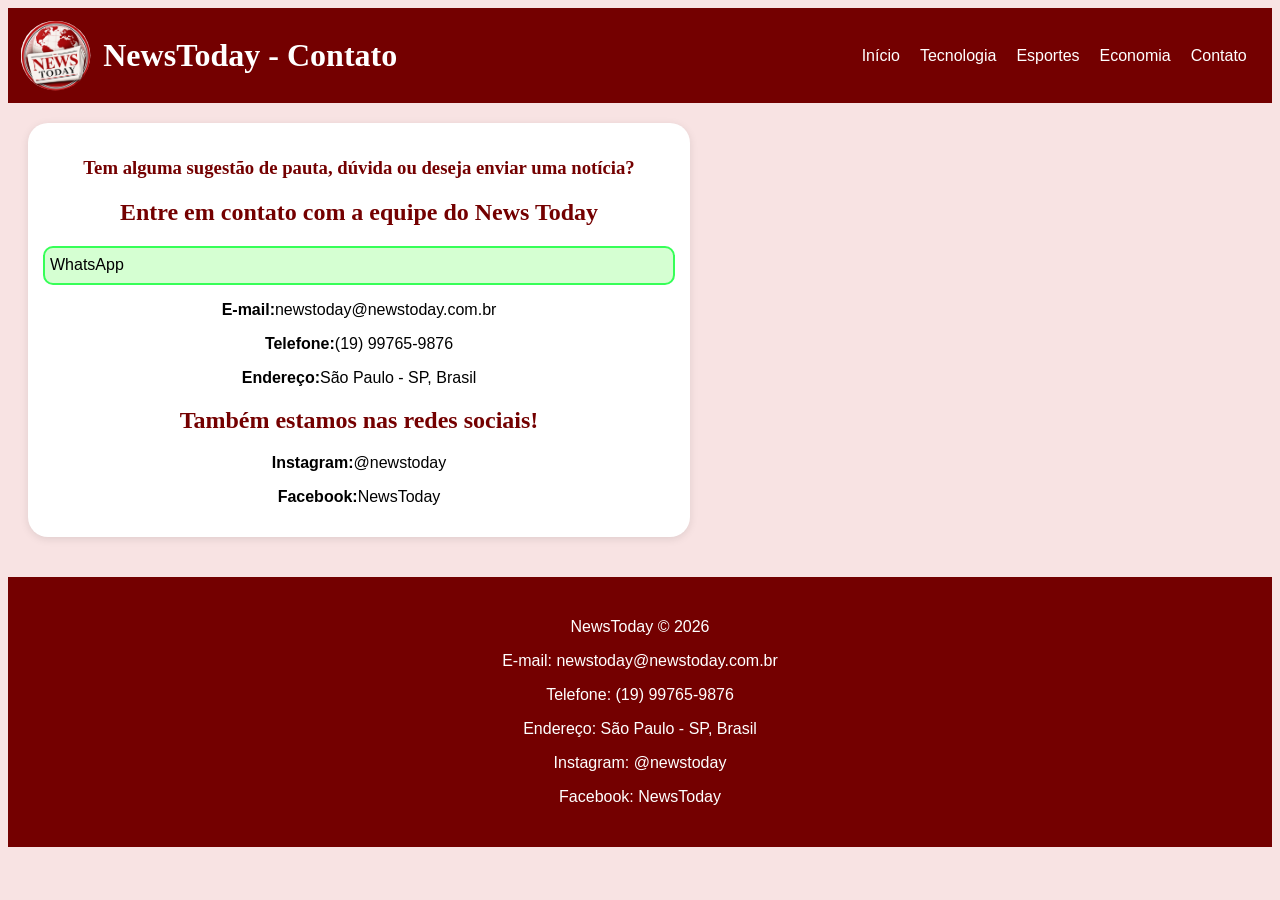
<file: contato.html>
<!DOCTYPE html>
<html lang="pt-br">
<head>
    <meta charset="UTF-8">
    <meta name="viewport" content="width=device-width, initial-scale=1.0">
    <title>NewsToday - Contato</title>
    <link rel="stylesheet" href="estilo.css">
    <link rel="icon" href="imagens/logo2.png" type="image/png">
</head>
    <body>
        <header>
            <img src="imagens/logo.png" alt="News Today" class="logo">
            <h1 class="titulo">NewsToday - Contato</h1>
            <!-- Menu -->
            <nav class="menu">
                <a class="link_menu" href="index.html">Início</a>
                <a class="link_menu" href="tech.html">Tecnologia</a>
                <a class="link_menu" href="esportes.html">Esportes</a>
                <a class="link_menu" href="economia.html">Economia</a>
                <a class="link_menu" href="contato.html">Contato</a>
            </nav>
        </header>
        <main>
            
            <section class="destaque">
                <!-- Mostra formas de comunicação fictícias com  a empresa NewsToday -->
                <h3>Tem alguma sugestão de pauta, dúvida ou deseja enviar uma notícia?</h3>
                <h2>Entre em contato com a equipe do News Today</h2>

                <a href="https://web.whatsapp.com/" class="botao_contato">WhatsApp</a>
                    
                <p class="contato"><strong>E-mail: </strong>newstoday@newstoday.com.br</p>
                <p class="contato"><strong>Telefone: </strong>(19) 99765-9876</p>
                <p class="contato"><strong>Endereço: </strong>São Paulo - SP, Brasil</p>

                <h2>Também estamos nas redes sociais!</h2>
                <p class="contato"><strong>Instagram: </strong>@newstoday</p>
                <p class="contato"><strong>Facebook: </strong>NewsToday</p>
            </section>
        </main>
        <!-- Rodapé -->
        <footer>
            <p>NewsToday © 2026</p>
            <p>E-mail: newstoday@newstoday.com.br</p>
            <p>Telefone: (19) 99765-9876</p>
            <p>Endereço: São Paulo - SP, Brasil</p>
            <p>Instagram: @newstoday</p>
            <p>Facebook: NewsToday</p>
        </footer>
    </body>
</html>
</file>
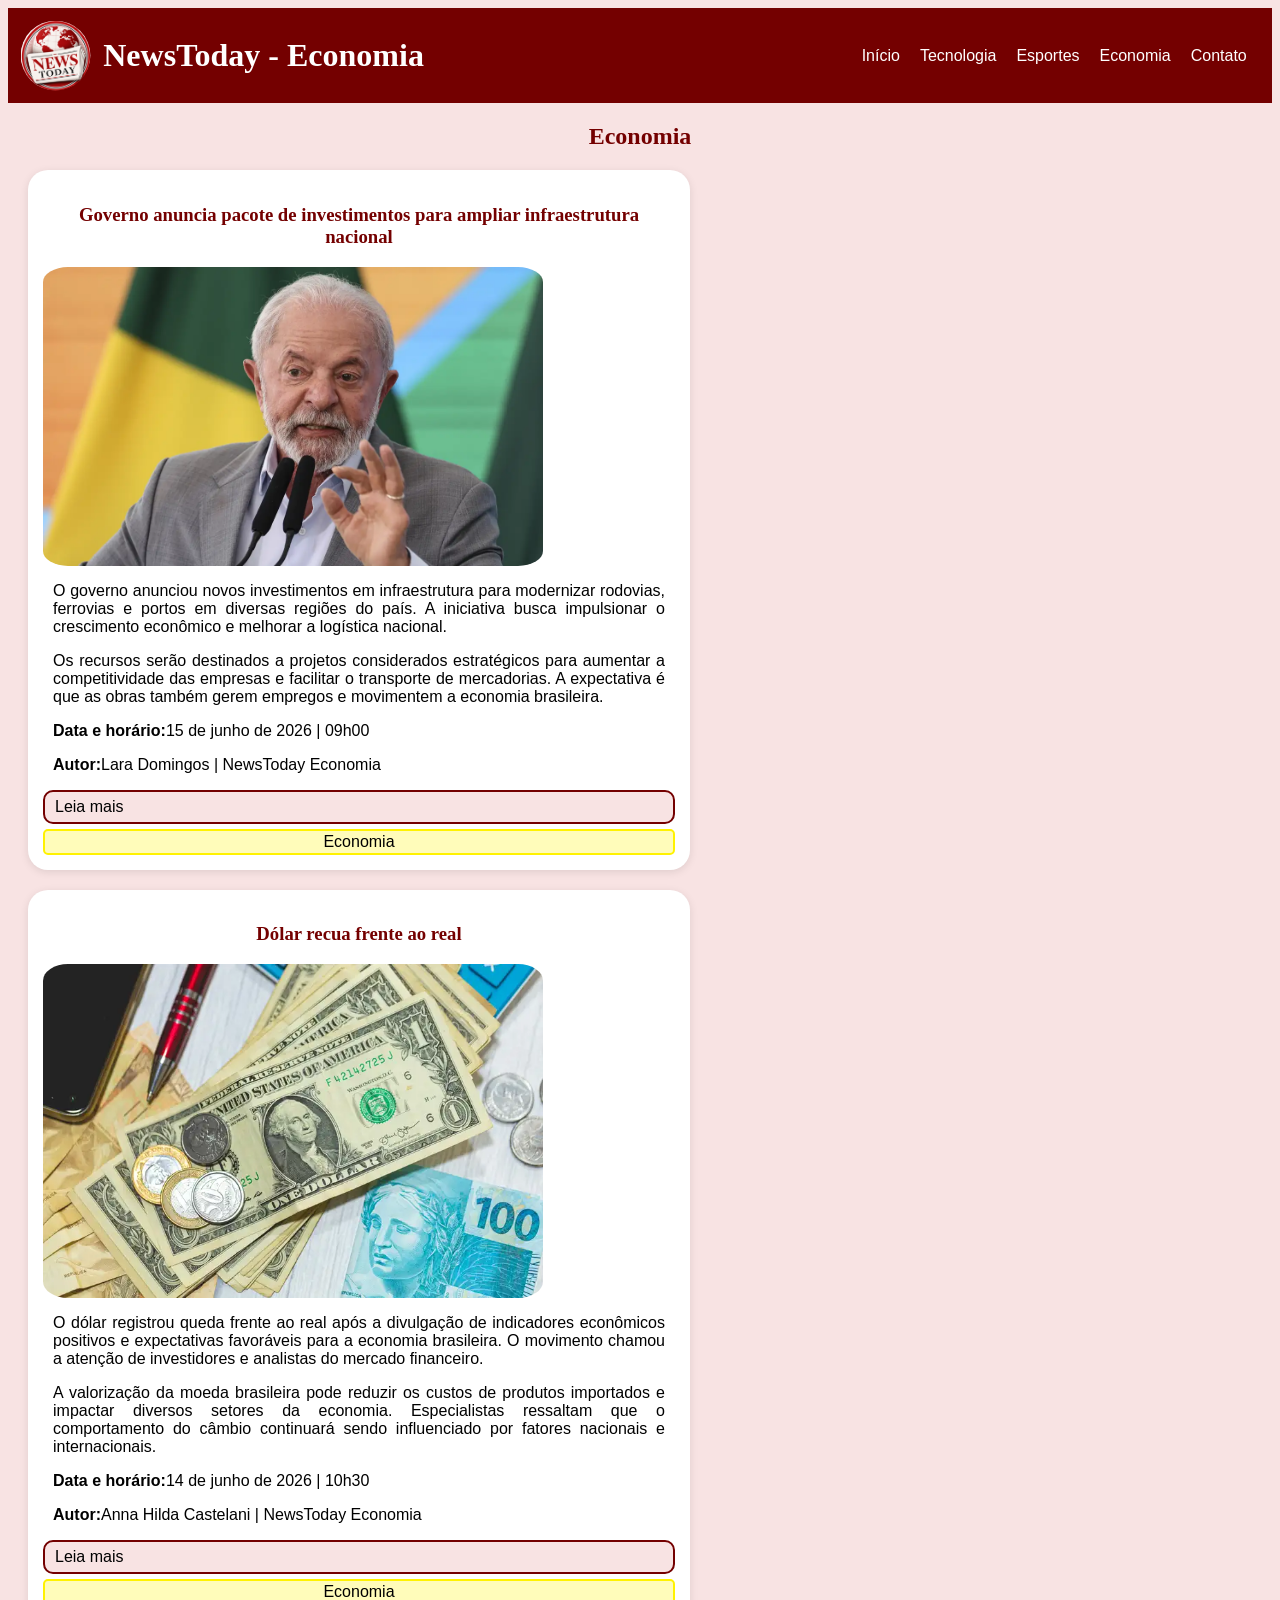
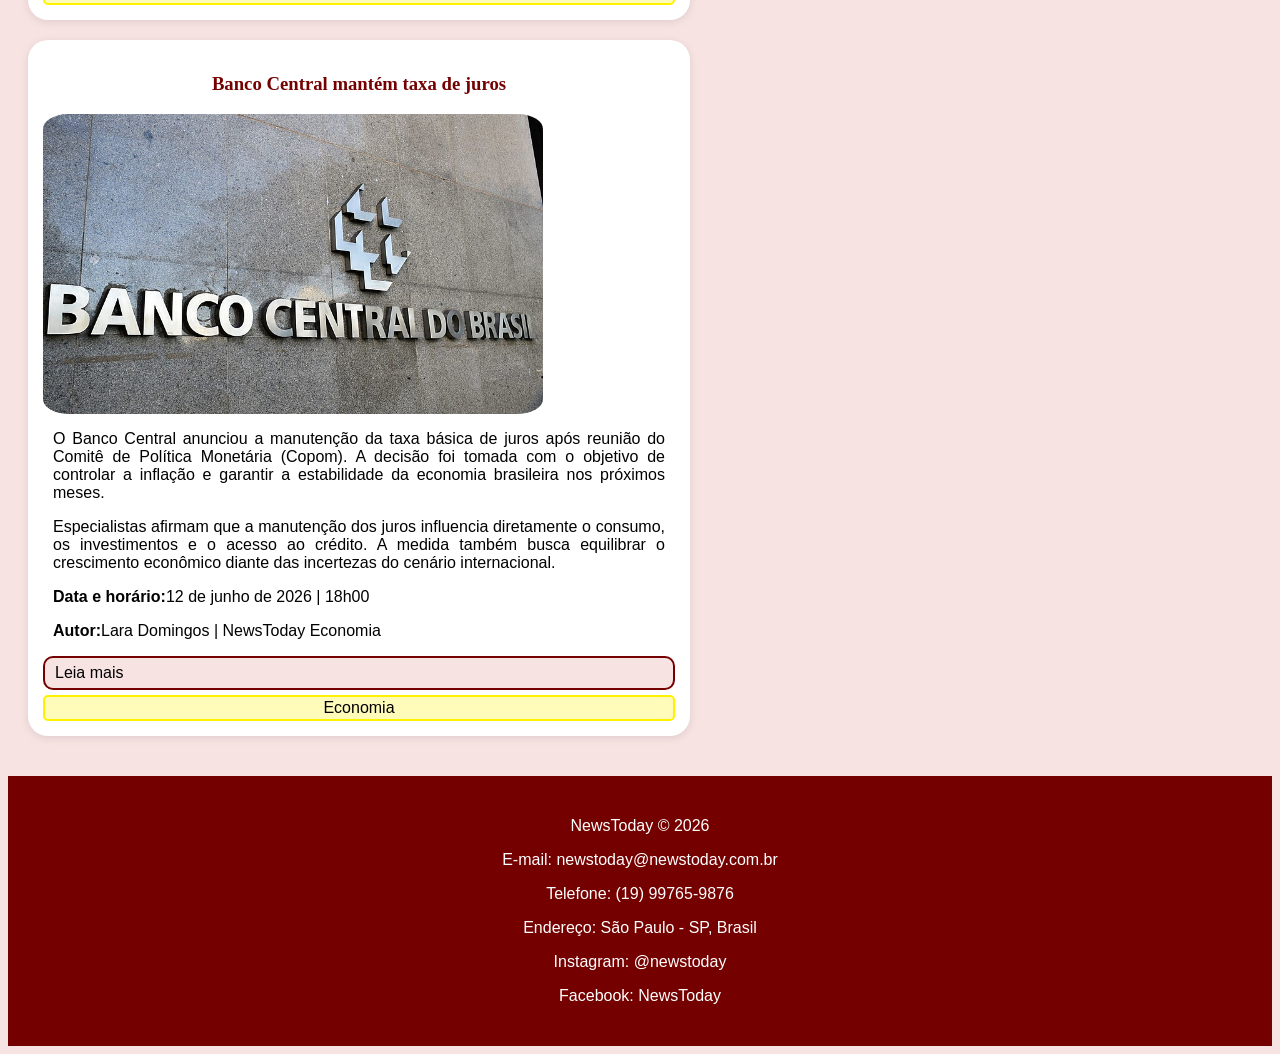
<file: economia.html>
<!DOCTYPE html>
<html lang="pt-br">
<head>
    <meta charset="UTF-8">
    <meta name="viewport" content="width=device-width, initial-scale=1.0">
    <title>NewsToday - Economia</title>
    <link rel="stylesheet" href="estilo.css">
    <link rel="icon" href="imagens/logo2.png" type="image/png">
</head>
    <body>
        <header>
            <img src="imagens/logo.png" alt="News Today" class="logo">
            <h1 class="titulo">NewsToday - Economia</h1>
            <!-- Menu -->
            <nav class="menu">
                <a class="link_menu" href="index.html">Início</a>
                <a class="link_menu" href="tech.html">Tecnologia</a>
                <a class="link_menu" href="esportes.html">Esportes</a>
                <a class="link_menu" href="economia.html">Economia</a>
                <a class="link_menu" href="contato.html">Contato</a>
            </nav>
        </header>
        <main>
            <h2>Economia</h2>
            <section>
                <article class="destaque">
                    <h3 class="titulo_noticia">Governo anuncia pacote de investimentos para ampliar infraestrutura nacional</h3>
                    <!-- Imagem relacionada a noticia -->
                    <img class="imagem" src="imagens/economia3.png" alt="O presidente Luiz Inácio Lula da Silva aparece em primeiro plano durante um discurso, vestindo terno cinza claro e camisa azul-clara sem gravata. Ele fala diante de dois microfones enquanto faz um gesto com a mão direita, mantendo uma expressão séria e concentrada. Ao fundo, desfocadas, aparecem cores que remetem à bandeira do Brasil, compondo um cenário institucional e oficial.">
                    <!-- Resumo da notícia -->
                    <p class="descricao">O governo anunciou novos investimentos em infraestrutura para modernizar rodovias, ferrovias e portos em diversas regiões do país. A iniciativa busca impulsionar o crescimento econômico e melhorar a logística nacional.</p>

                    <p class="descricao">Os recursos serão destinados a projetos considerados estratégicos para aumentar a competitividade das empresas e facilitar o transporte de mercadorias. A expectativa é que as obras também gerem empregos e movimentem a economia brasileira.</p>

                    <p class="data"><strong>Data e horário:</strong> 15 de junho de 2026 | 09h00</p>
                    
                    <p class="autor"><strong>Autor:</strong> Lara Domingos | NewsToday Economia</p>
                    <!-- Botão que leva o usuário para a notícia completa -->
                    <a href="pagina_noticia/economia/infraestrutura.html" class="botao">Leia mais</a>
                    <!-- Mostra ao usuário que essa notícia pertence a categoria economia -->
                    <a href="economia.html" class="economia">Economia</a>
                </article>

                <article class="destaque">
                    <h3 class="titulo_noticia">Dólar recua frente ao real</h3>
                    <!-- Imagem relacionada a noticia -->
                    <img class="imagem" src="imagens/economia2.png" alt="Cédulas de dólar e de real, além de moedas, organizadas sobre uma mesa ao lado de um celular e uma caneta, representando o mercado cambial e a relação entre as moedas.">
                    <!-- Resumo da notícia -->
                    <p class="descricao">O dólar registrou queda frente ao real após a divulgação de indicadores econômicos positivos e expectativas favoráveis para a economia brasileira. O movimento chamou a atenção de investidores e analistas do mercado financeiro.</p>

                    <p class="descricao">A valorização da moeda brasileira pode reduzir os custos de produtos importados e impactar diversos setores da economia. Especialistas ressaltam que o comportamento do câmbio continuará sendo influenciado por fatores nacionais e internacionais.</p>

                    <p class="data"><strong>Data e horário:</strong> 14 de junho de 2026 | 10h30</p>
                    
                    <p class="autor"><strong>Autor:</strong> Anna Hilda Castelani | NewsToday Economia</p>
                    <!-- Botão que leva o usuário para a notícia completa -->
                    <a href="pagina_noticia/economia/dolar.html" class="botao">Leia mais</a>
                    <!-- Mostra ao usuário que essa notícia pertence a categoria economia -->
                    <a href="economia.html" class="economia">Economia</a>
                </article>

                <article class="destaque">
                    <h3 class="titulo_noticia">Banco Central mantém taxa de juros</h3>
                    <!-- Imagem relacionada a noticia -->
                    <img class="imagem" src="imagens/economia1.png" alt="Fachada do Banco Central do Brasil com o nome da instituição e seu logotipo metálico em destaque sobre uma parede de granito.">
                    <!-- Resumo da notícia -->
                    <p class="descricao">O Banco Central anunciou a manutenção da taxa básica de juros após reunião do Comitê de Política Monetária (Copom). A decisão foi tomada com o objetivo de controlar a inflação e garantir a estabilidade da economia brasileira nos próximos meses.</p>

                    <p class="descricao">Especialistas afirmam que a manutenção dos juros influencia diretamente o consumo, os investimentos e o acesso ao crédito. A medida também busca equilibrar o crescimento econômico diante das incertezas do cenário internacional.</p>

                    <p class="data"><strong>Data e horário:</strong> 12 de junho de 2026 | 18h00</p>
                    
                    <p class="autor"><strong>Autor:</strong> Lara Domingos | NewsToday Economia</p>
                    <!-- Botão que leva o usuário para a notícia completa -->
                    <a href="pagina_noticia/economia/juros.html" class="botao">Leia mais</a>
                    <!-- Mostra ao usuário que essa notícia pertence a categoria economia -->
                    <a href="economia.html" class="economia">Economia</a>
                </article>

            </section>
        </main>
        <!-- Rodapé -->
        <footer>
            <p>NewsToday © 2026</p>
            <p>E-mail: newstoday@newstoday.com.br</p>
            <p>Telefone: (19) 99765-9876</p>
            <p>Endereço: São Paulo - SP, Brasil</p>
            <p>Instagram: @newstoday</p>
            <p>Facebook: NewsToday</p>
        </footer>
    </body>
</html>
</file>
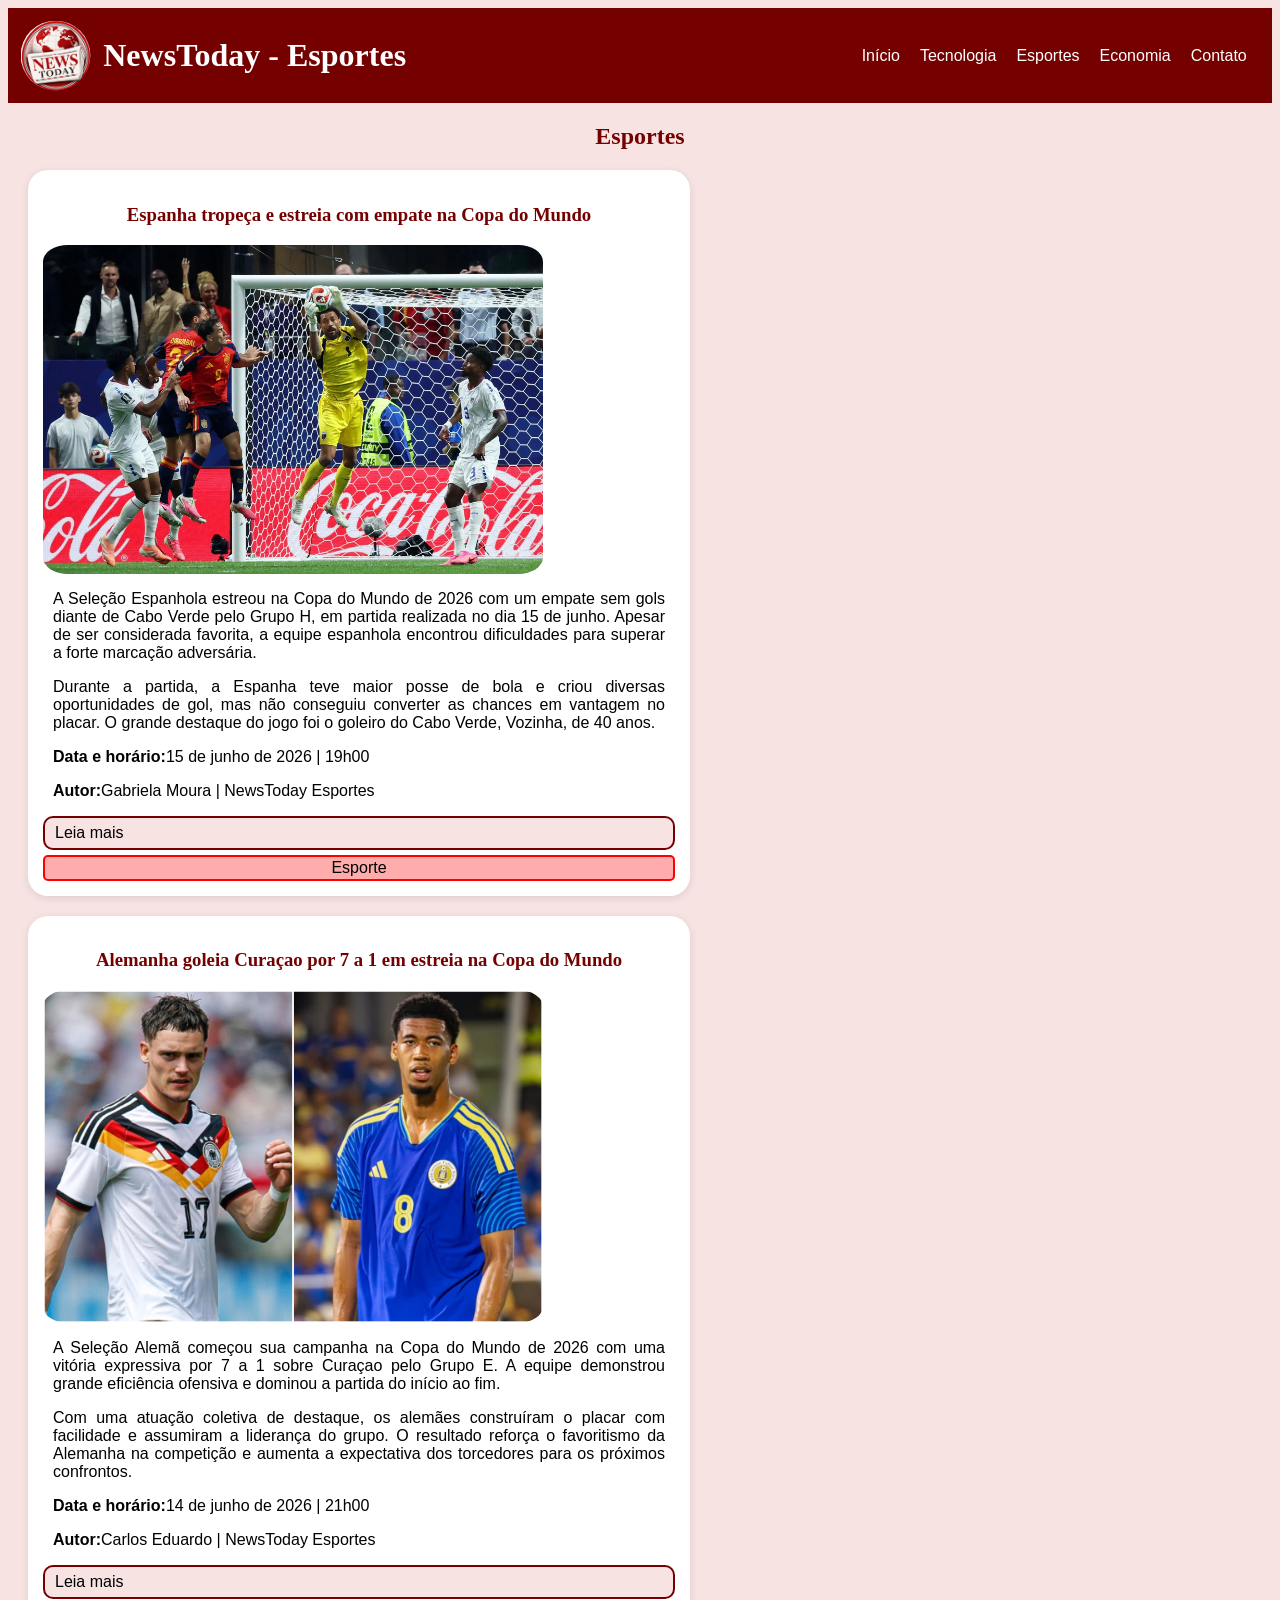
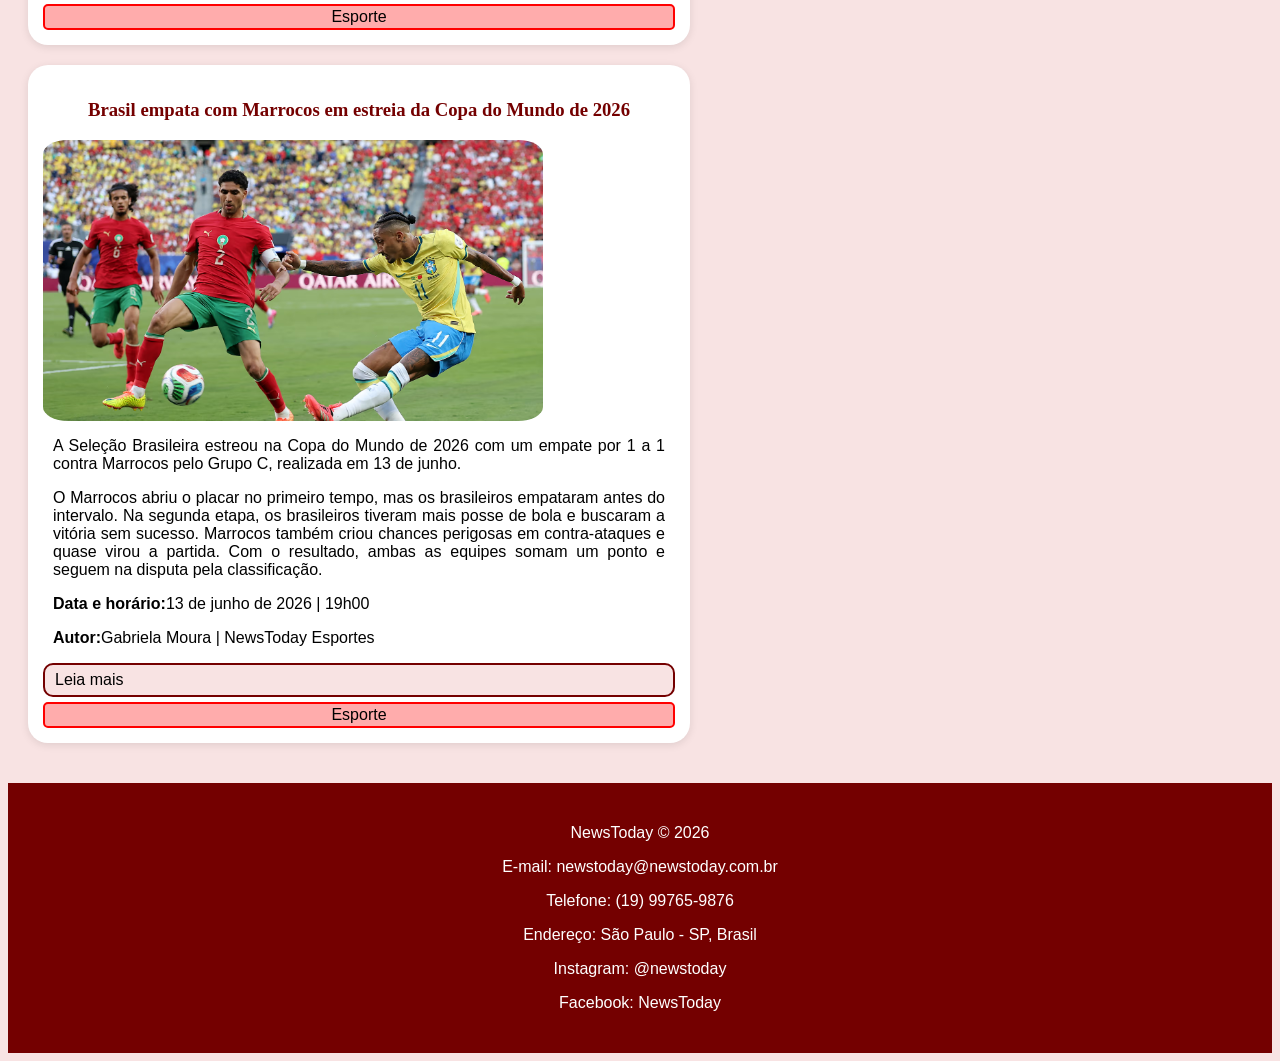
<file: esportes.html>
<!DOCTYPE html>
<html lang="pt-br">
<head>
    <meta charset="UTF-8">
    <meta name="viewport" content="width=device-width, initial-scale=1.0">
    <title>NewsToday - Esportes</title>
    <link rel="stylesheet" href="estilo.css">
    <link rel="icon" href="imagens/logo2.png" type="image/png">
</head>
    <body>
        <header>
            <img src="imagens/logo.png" alt="News Today" class="logo">
            <h1 class="titulo">NewsToday - Esportes</h1>
            <!-- Menu -->
            <nav class="menu">
                <a class="link_menu" href="index.html">Início</a>
                <a class="link_menu" href="tech.html">Tecnologia</a>
                <a class="link_menu" href="esportes.html">Esportes</a>
                <a class="link_menu" href="economia.html">Economia</a>
                <a class="link_menu" href="contato.html">Contato</a>
            </nav>
        </header>
        <main>
            <h2>Esportes</h2>
            <section>
                <article class="destaque">
                    <h3 class="titulo_noticia">Espanha tropeça e estreia com empate na Copa do Mundo</h3>
                    <!-- Imagem relacionada a notícia -->
                    <img class="imagem" src="imagens/sport1.png" alt="Uma disputa intensa acontece dentro da área durante uma partida entre a seleção da Espanha, de uniforme vermelho e azul, e a seleção de Cabo Verde, de uniforme branco. O goleiro cabo-verdiano Vozinha, vestindo uniforme amarelo, salta em frente ao gol e segura a bola acima da cabeça enquanto jogadores das duas equipes disputam a jogada aérea. Ao fundo, a rede do gol, torcedores nas arquibancadas e painéis publicitários iluminados reforçam o clima de tensão e competitividade.">
                    <!-- Resumo da notícia -->
                    <p class="descricao">A Seleção Espanhola estreou na Copa do Mundo de 2026 com um empate sem gols diante de Cabo Verde pelo Grupo H, em partida realizada no dia 15 de junho. Apesar de ser considerada favorita, a equipe espanhola encontrou dificuldades para superar a forte marcação adversária.</p>

                    <p class="descricao">Durante a partida, a Espanha teve maior posse de bola e criou diversas oportunidades de gol, mas não conseguiu converter as chances em vantagem no placar. O grande destaque do jogo foi o goleiro do Cabo Verde, Vozinha, de 40 anos.</p>

                    <p class="data"><strong>Data e horário:</strong> 15 de junho de 2026 | 19h00</p>
                    
                    <p class="autor"><strong>Autor:</strong> Gabriela Moura | NewsToday Esportes</p>
                    <!-- Botão que leva o usuário para a notícia completa -->
                    <a href="pagina_noticia/esporte/espanha_cabo_verde.html" class="botao">Leia mais</a>
                    <!-- Mostra ao usuário que essa notícia pertence a categoria esporte -->
                    <a href="esportes.html" class="esporte">Esporte</a>
                </article>

                <article class="destaque">
                    <h3 class="titulo_noticia">Alemanha goleia Curaçao por 7 a 1 em estreia na Copa do Mundo</h3>
                    <!-- Imagem relacionada a notícia -->
                    <img class="imagem" src="imagens/sport3.png" alt="Jogadores das seleções da Alemanha e de Curaçao usando seus uniformes oficiais, em montagem que ilustra o confronto entre as equipes na Copa do Mundo de 2026.">
                    <!-- Resumo da notícia -->
                    <p class="descricao">A Seleção Alemã começou sua campanha na Copa do Mundo de 2026 com uma vitória expressiva por 7 a 1 sobre Curaçao pelo Grupo E. A equipe demonstrou grande eficiência ofensiva e dominou a partida do início ao fim.</p>

                    <p class="descricao">Com uma atuação coletiva de destaque, os alemães construíram o placar com facilidade e assumiram a liderança do grupo. O resultado reforça o favoritismo da Alemanha na competição e aumenta a expectativa dos torcedores para os próximos confrontos.</p>

                    <p class="data"><strong>Data e horário:</strong> 14 de junho de 2026 | 21h00</p>
                    
                    <p class="autor"><strong>Autor:</strong> Carlos Eduardo | NewsToday Esportes</p>
                    <!-- Botão que leva o usuário para a notícia completa -->
                    <a href="pagina_noticia/esporte/alemanha_curacao.html" class="botao">Leia mais</a>
                    <!-- Mostra ao usuário que essa notícia pertence a categoria esporte -->
                    <a href="esportes.html" class="esporte">Esporte</a>
                </article>

                <article class="destaque">
                    <h3 class="titulo_noticia">Brasil empata com Marrocos em estreia da Copa do Mundo de 2026</h3>
                    <!-- Imagem relacionada a notícia -->
                    <img class="imagem" src="imagens/sport2.png" alt="A imagem mostra uma partida de futebol em um estádio lotado, com um jogador da seleção brasileira, vestindo uniforme amarelo e azul, disputando a bola com dois adversários de uniforme vermelho e verde. O atleta brasileiro aparece em movimento, esticando a perna para alcançar a bola, enquanto um dos defensores tenta interceptá-la. Ao fundo, a torcida colorida ocupa grande parte das arquibancadas, criando um cenário vibrante e cheio de energia.">
                    <!-- Resumo da notícia -->
                    <p class="descricao">A Seleção Brasileira estreou na Copa do Mundo de 2026 com um empate por 1 a 1 contra Marrocos pelo Grupo C, realizada em 13 de junho.</p>

                    <p class="descricao">O Marrocos abriu o placar no primeiro tempo, mas os brasileiros empataram antes do intervalo. Na segunda etapa, os brasileiros tiveram mais posse de bola e buscaram a vitória sem sucesso. Marrocos também criou chances perigosas em contra-ataques e quase virou a partida. Com o resultado, ambas as equipes somam um ponto e seguem na disputa pela classificação.</p>

                    <p class="data"><strong>Data e horário:</strong> 13 de junho de 2026 | 19h00</p>
                    
                    <p class="autor"><strong>Autor:</strong> Gabriela Moura | NewsToday Esportes</p>
                    <!-- Botão que leva o usuário para a notícia completa -->
                    <a href="pagina_noticia/esporte/brasil_marrocos.html" class="botao">Leia mais</a>
                    <!-- Mostra ao usuário que essa notícia pertence a categoria esporte -->
                    <a href="esportes.html" class="esporte">Esporte</a>
                </article>
            </section>
        </main>
        <!-- Rodapé -->
        <footer>
            <p>NewsToday © 2026</p>
            <p>E-mail: newstoday@newstoday.com.br</p>
            <p>Telefone: (19) 99765-9876</p>
            <p>Endereço: São Paulo - SP, Brasil</p>
            <p>Instagram: @newstoday</p>
            <p>Facebook: NewsToday</p>
        </footer>
    </body>
</html>
</file>
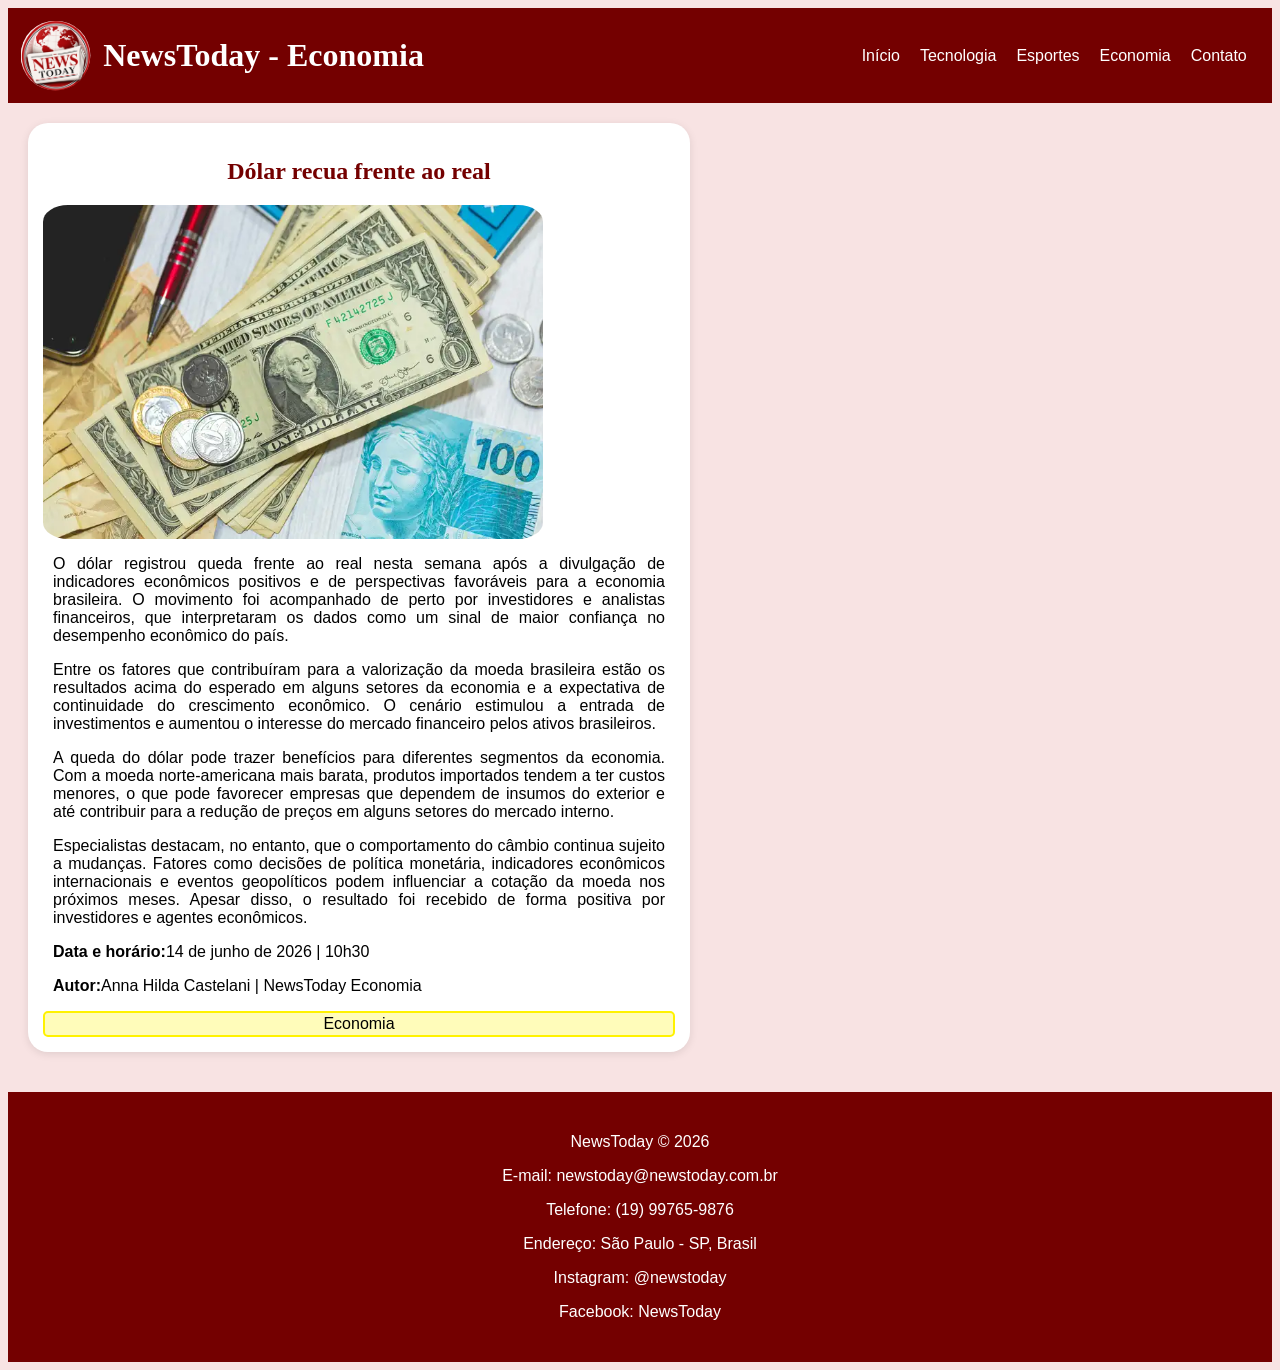
<file: pagina_noticia/economia/dolar.html>
<!DOCTYPE html>
<html lang="pt-br">
<head>
    <meta charset="UTF-8">
    <meta name="viewport" content="width=device-width, initial-scale=1.0">
    <title>NewsToday - Economia</title>
    <link rel="stylesheet" href="../../estilo.css">
    <link rel="icon" href="../../imagens/logo2.png" type="image/png">
</head>

<body>
    <header>
        <img src="../../imagens/logo.png" alt="News Today" class="logo">
        <h1 class="titulo">NewsToday - Economia</h1>
        <!-- Menu -->
        <nav class="menu">
            <a class="link_menu" href="../../index.html">Início</a>
            <a class="link_menu" href="../../tech.html">Tecnologia</a>
            <a class="link_menu" href="../../esportes.html">Esportes</a>
            <a class="link_menu" href="../../economia.html">Economia</a>
            <a class="link_menu" href="../../contato.html">Contato</a>
        </nav>
    </header>
    <main>
        <section>
            <article class="destaque">
                <h2 class="titulo_noticia">Dólar recua frente ao real</h2>
                <!-- Imagem relacionada a notícia -->
                <img class="imagem" src="../../imagens/economia2.png" alt="Cédulas de dólar e de real, além de moedas, organizadas sobre uma mesa ao lado de um celular e uma caneta, representando o mercado cambial e a relação entre as moedas.">
                <!-- Resumo da notícia -->
                <p class="descricao">O dólar registrou queda frente ao real nesta semana após a divulgação de indicadores econômicos positivos e de perspectivas favoráveis para a economia brasileira. O movimento foi acompanhado de perto por investidores e analistas financeiros, que interpretaram os dados como um sinal de maior confiança no desempenho econômico do país.</p>

                <p class="descricao">Entre os fatores que contribuíram para a valorização da moeda brasileira estão os resultados acima do esperado em alguns setores da economia e a expectativa de continuidade do crescimento econômico. O cenário estimulou a entrada de investimentos e aumentou o interesse do mercado financeiro pelos ativos brasileiros.</p>

                <p class="descricao">A queda do dólar pode trazer benefícios para diferentes segmentos da economia. Com a moeda norte-americana mais barata, produtos importados tendem a ter custos menores, o que pode favorecer empresas que dependem de insumos do exterior e até contribuir para a redução de preços em alguns setores do mercado interno.</p>

                <p class="descricao">Especialistas destacam, no entanto, que o comportamento do câmbio continua sujeito a mudanças. Fatores como decisões de política monetária, indicadores econômicos internacionais e eventos geopolíticos podem influenciar a cotação da moeda nos próximos meses. Apesar disso, o resultado foi recebido de forma positiva por investidores e agentes econômicos.</p>

                <p class="data"><strong>Data e horário:</strong> 14 de junho de 2026 | 10h30</p>
                    
                <p class="autor"><strong>Autor:</strong> Anna Hilda Castelani | NewsToday Economia</p>
                <!-- Mostra ao usuário que essa notícia pertence a categoria economia -->
                <a href="../../economia.html" class="economia">Economia</a>
            </article>
        </section>     
    </main>
    <!-- Rodapé -->
    <footer>
        <p>NewsToday © 2026</p>
        <p>E-mail: newstoday@newstoday.com.br</p>
        <p>Telefone: (19) 99765-9876</p>
        <p>Endereço: São Paulo - SP, Brasil</p>
        <p>Instagram: @newstoday</p>
        <p>Facebook: NewsToday</p>
    </footer>
</body>
</html>
</file>
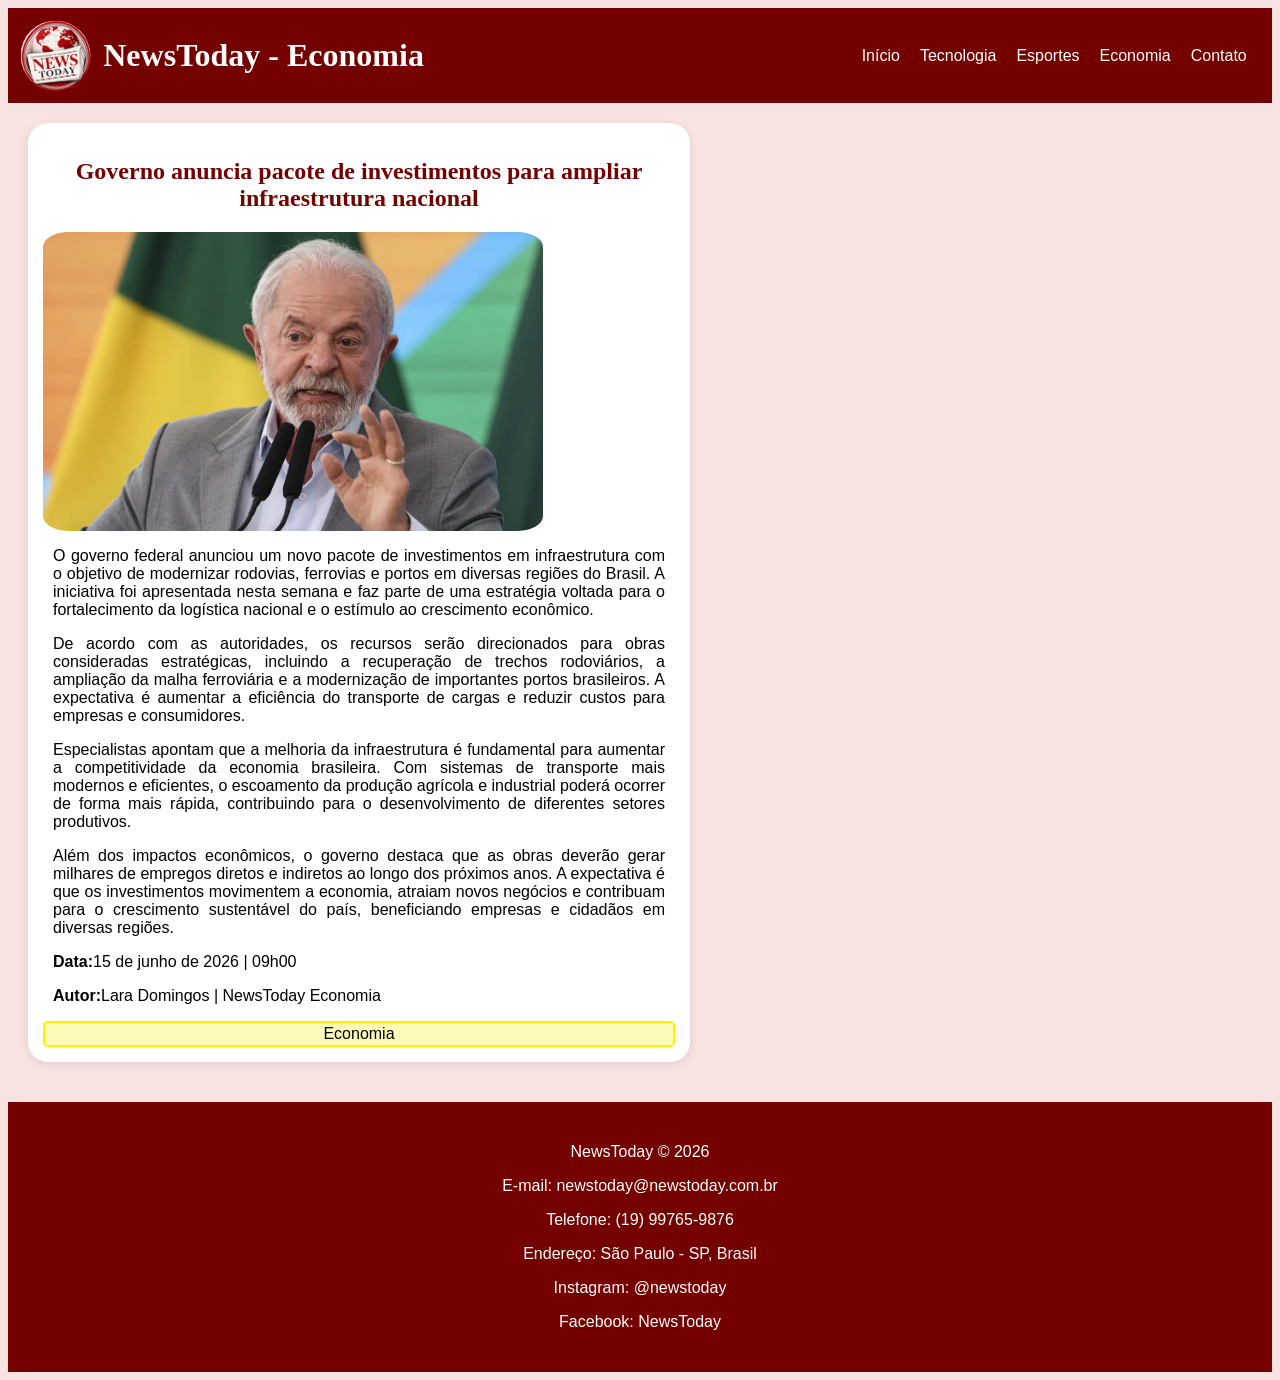
<file: pagina_noticia/economia/infraestrutura.html>
<!DOCTYPE html>
<html lang="pt-br">
<head>
    <meta charset="UTF-8">
    <meta name="viewport" content="width=device-width, initial-scale=1.0">
    <title>NewsToday - Economia</title>
    <link rel="stylesheet" href="../../estilo.css">
    <link rel="icon" href="../../imagens/logo2.png" type="image/png">
</head>

<body>
    <header>
        <img src="../../imagens/logo.png" alt="News Today" class="logo">
        <h1 class="titulo">NewsToday - Economia</h1>
        <!-- Menu -->
        <nav class="menu">
            <a class="link_menu" href="../../index.html">Início</a>
            <a class="link_menu" href="../../tech.html">Tecnologia</a>
            <a class="link_menu" href="../../esportes.html">Esportes</a>
            <a class="link_menu" href="../../economia.html">Economia</a>
            <a class="link_menu" href="../../contato.html">Contato</a>
        </nav>
    </header>
    <main>
        <section>
            <article class="destaque">
                <h2 class="titulo_noticia">Governo anuncia pacote de investimentos para ampliar infraestrutura nacional</h2>
                <!-- Imagem relacionada a notícia -->
                <img class="imagem" src="../../imagens/economia3.png" alt="O presidente Luiz Inácio Lula da Silva aparece em primeiro plano durante um discurso, vestindo terno cinza claro e camisa azul-clara sem gravata. Ele fala diante de dois microfones enquanto faz um gesto com a mão direita, mantendo uma expressão séria e concentrada. Ao fundo, desfocadas, aparecem cores que remetem à bandeira do Brasil, compondo um cenário institucional e oficial.">
                <!-- Resumo da notícia -->
                <p class="descricao">O governo federal anunciou um novo pacote de investimentos em infraestrutura com o objetivo de modernizar rodovias, ferrovias e portos em diversas regiões do Brasil. A iniciativa foi apresentada nesta semana e faz parte de uma estratégia voltada para o fortalecimento da logística nacional e o estímulo ao crescimento econômico.</p>

                <p class="descricao">De acordo com as autoridades, os recursos serão direcionados para obras consideradas estratégicas, incluindo a recuperação de trechos rodoviários, a ampliação da malha ferroviária e a modernização de importantes portos brasileiros. A expectativa é aumentar a eficiência do transporte de cargas e reduzir custos para empresas e consumidores.</p>

                <p class="descricao">Especialistas apontam que a melhoria da infraestrutura é fundamental para aumentar a competitividade da economia brasileira. Com sistemas de transporte mais modernos e eficientes, o escoamento da produção agrícola e industrial poderá ocorrer de forma mais rápida, contribuindo para o desenvolvimento de diferentes setores produtivos.</p>    

                <p class="descricao">Além dos impactos econômicos, o governo destaca que as obras deverão gerar milhares de empregos diretos e indiretos ao longo dos próximos anos. A expectativa é que os investimentos movimentem a economia, atraiam novos negócios e contribuam para o crescimento sustentável do país, beneficiando empresas e cidadãos em diversas regiões.</p>

                <p class="data"><strong>Data: </strong>15 de junho de 2026 | 09h00</p>
                    
                <p class="autor"><strong>Autor: </strong>Lara Domingos | NewsToday Economia</p>
                <!-- Mostra ao usuário que essa notícia pertence a categoria economia -->
                <a href="../../economia.html" class="economia">Economia</a>
            </article>
        </section>   
    </main>
    <!-- Rodapé -->
    <footer>
        <p>NewsToday © 2026</p>
        <p>E-mail: newstoday@newstoday.com.br</p>
        <p>Telefone: (19) 99765-9876</p>
        <p>Endereço: São Paulo - SP, Brasil</p>
        <p>Instagram: @newstoday</p>
        <p>Facebook: NewsToday</p>
    </footer>
</body>
</html>
</file>
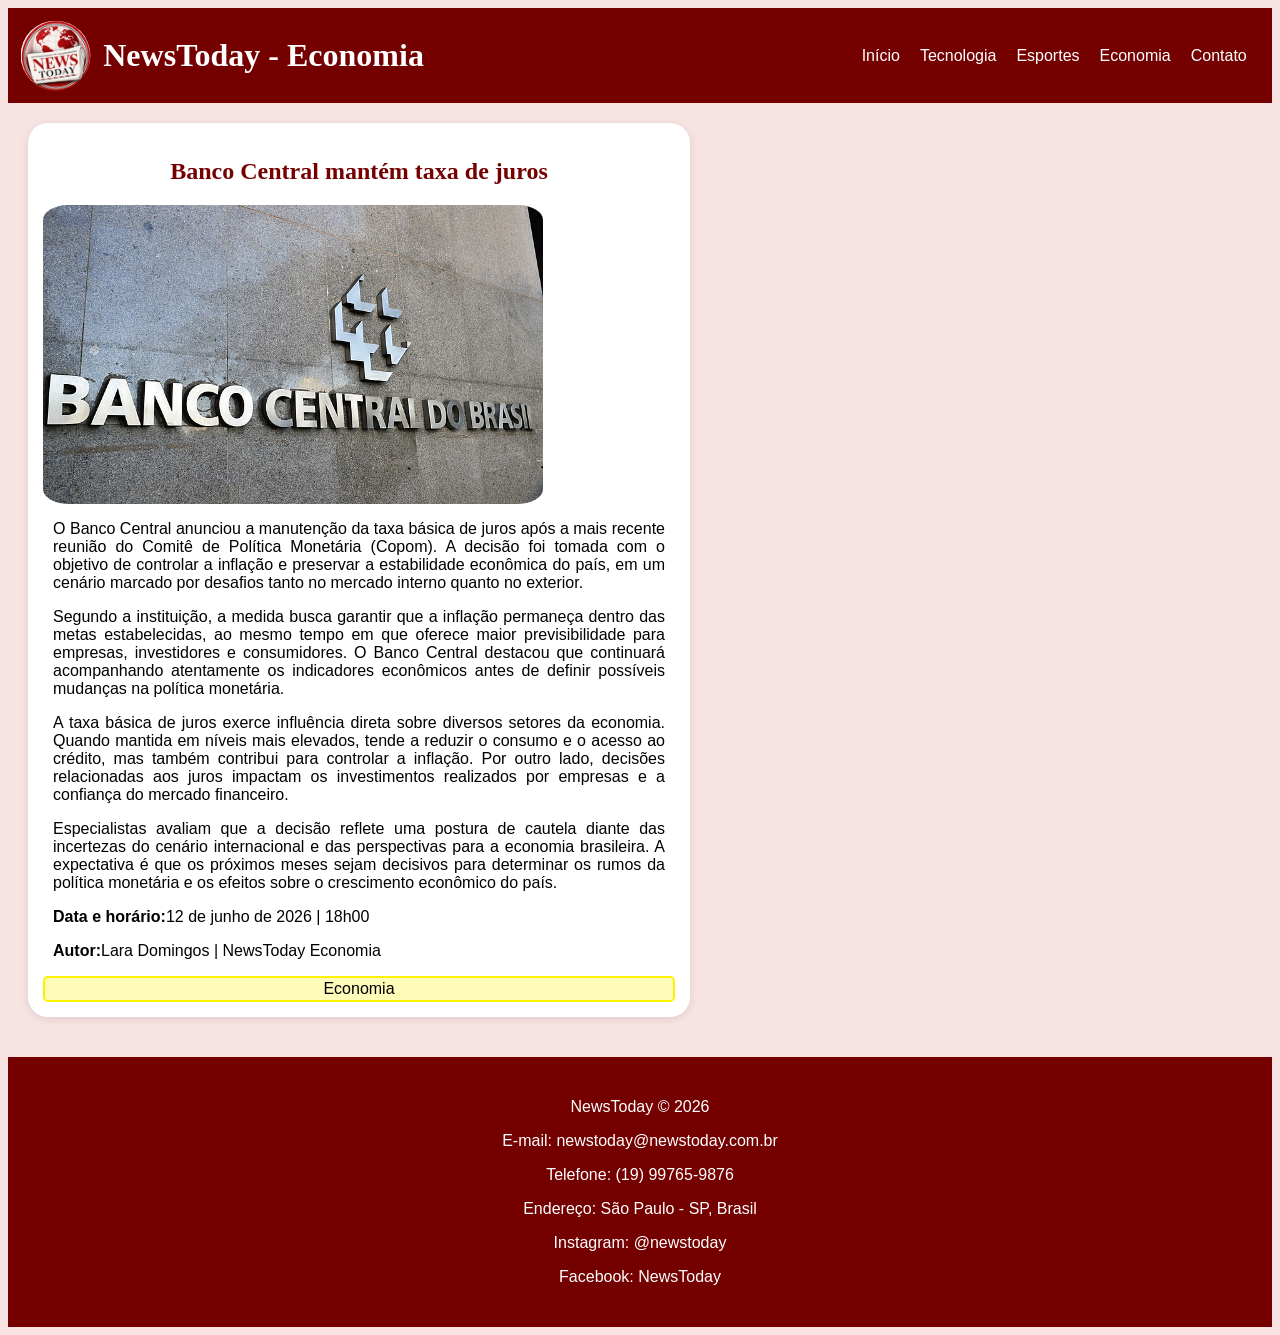
<file: pagina_noticia/economia/juros.html>
<!DOCTYPE html>
<html lang="pt-br">
<head>
    <meta charset="UTF-8">
    <meta name="viewport" content="width=device-width, initial-scale=1.0">
    <title>NewsToday - Economia</title>
    <link rel="stylesheet" href="../../estilo.css">
    <link rel="icon" href="../../imagens/logo2.png" type="image/png">
</head>

<body>
    <header>
        <img src="../../imagens/logo.png" alt="News Today" class="logo">
        <h1 class="titulo">NewsToday - Economia</h1>
        <!-- Menu -->
        <nav class="menu">
            <a class="link_menu" href="../../index.html">Início</a>
            <a class="link_menu" href="../../tech.html">Tecnologia</a>
            <a class="link_menu" href="../../esportes.html">Esportes</a>
            <a class="link_menu" href="../../economia.html">Economia</a>
            <a class="link_menu" href="../../contato.html">Contato</a>
        </nav>
    </header>
    <main>
        <section>
            <article class="destaque">
                <h2 class="titulo_noticia">Banco Central mantém taxa de juros</h2>
                <!-- Imagem relacionada a notícia -->   
                <img class="imagem" src="../../imagens/economia1.png" alt="Fachada do Banco Central do Brasil com o nome da instituição e seu logotipo metálico em destaque sobre uma parede de granito.">
                <!-- Resumo da notícia -->
                <p class="descricao">O Banco Central anunciou a manutenção da taxa básica de juros após a mais recente reunião do Comitê de Política Monetária (Copom). A decisão foi tomada com o objetivo de controlar a inflação e preservar a estabilidade econômica do país, em um cenário marcado por desafios tanto no mercado interno quanto no exterior.</p>

                <p class="descricao">Segundo a instituição, a medida busca garantir que a inflação permaneça dentro das metas estabelecidas, ao mesmo tempo em que oferece maior previsibilidade para empresas, investidores e consumidores. O Banco Central destacou que continuará acompanhando atentamente os indicadores econômicos antes de definir possíveis mudanças na política monetária.</p>

                <p class="descricao">A taxa básica de juros exerce influência direta sobre diversos setores da economia. Quando mantida em níveis mais elevados, tende a reduzir o consumo e o acesso ao crédito, mas também contribui para controlar a inflação. Por outro lado, decisões relacionadas aos juros impactam os investimentos realizados por empresas e a confiança do mercado financeiro.</p>

                <p class="descricao">Especialistas avaliam que a decisão reflete uma postura de cautela diante das incertezas do cenário internacional e das perspectivas para a economia brasileira. A expectativa é que os próximos meses sejam decisivos para determinar os rumos da política monetária e os efeitos sobre o crescimento econômico do país.</p>

                <p class="data"><strong>Data e horário:</strong> 12 de junho de 2026 | 18h00</p>
                    
                <p class="autor"><strong>Autor:</strong> Lara Domingos | NewsToday Economia</p>
                <!-- Mostra ao usuário que essa notícia pertence a categoria economia-->
                <a href="../../economia.html" class="economia">Economia</a>
            </article>
        </section>  
    </main>
    <!-- Rodapé -->
    <footer>
        <p>NewsToday © 2026</p>
        <p>E-mail: newstoday@newstoday.com.br</p>
        <p>Telefone: (19) 99765-9876</p>
        <p>Endereço: São Paulo - SP, Brasil</p>
        <p>Instagram: @newstoday</p>
        <p>Facebook: NewsToday</p>
    </footer>
</body>
</html>
</file>
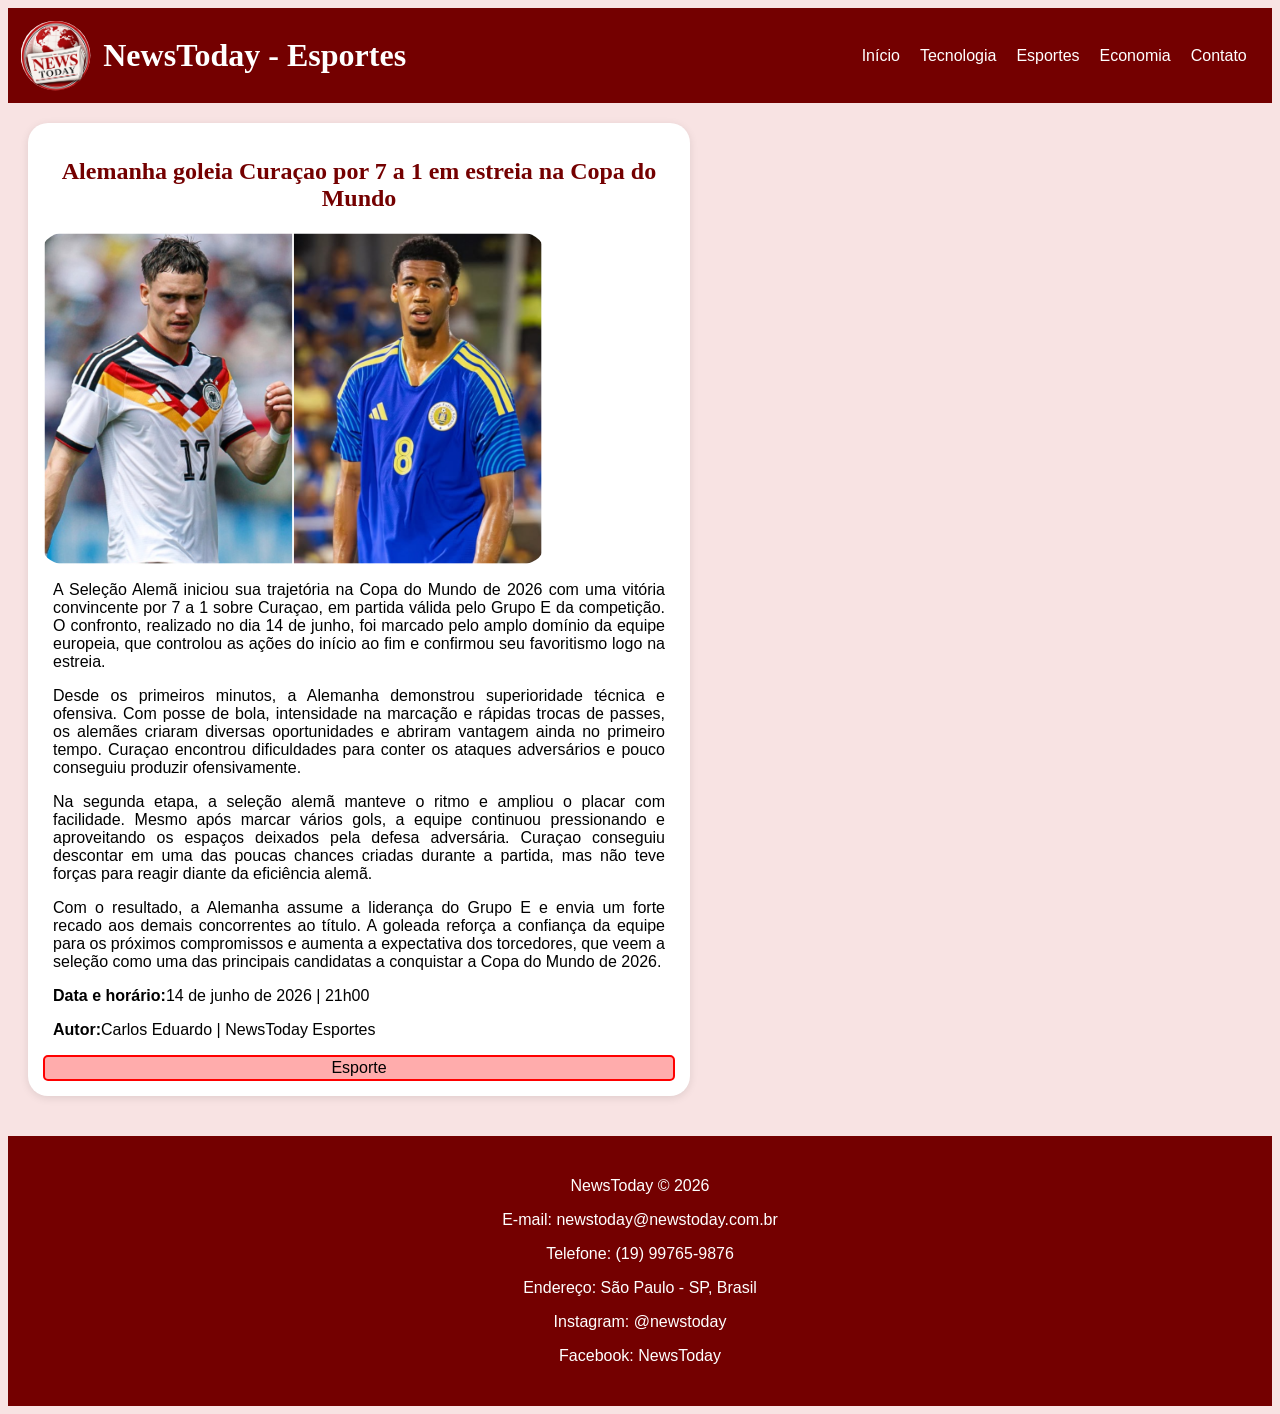
<file: pagina_noticia/esporte/alemanha_curacao.html>
<!DOCTYPE html>
<html lang="pt-br">
<head>
    <meta charset="UTF-8">
    <meta name="viewport" content="width=device-width, initial-scale=1.0">
    <title>NewsToday - Esportes</title>
    <link rel="stylesheet" href="../../estilo.css">
    <link rel="icon" href="../../imagens/logo2.png" type="image/png">
</head>

<body>
    <header>
        <img src="../../imagens/logo.png" alt="News Today" class="logo">
        <h1 class="titulo">NewsToday - Esportes</h1>
        <!-- Menu -->
        <nav class="menu">
            <a class="link_menu" href="../../index.html">Início</a>
            <a class="link_menu" href="../../tech.html">Tecnologia</a>
            <a class="link_menu" href="../../esportes.html">Esportes</a>
            <a class="link_menu" href="../../economia.html">Economia</a>
            <a class="link_menu" href="../../contato.html">Contato</a>
        </nav>
    </header>
    <main>
        <section>
            <article class="destaque">
                <h2 class="titulo_noticia">Alemanha goleia Curaçao por 7 a 1 em estreia na Copa do Mundo</h2>
                <!-- Imagem relacionada a notícia -->
                <img class="imagem" src="../../imagens/sport3.png" alt="Jogadores das seleções da Alemanha e de Curaçao usando seus uniformes oficiais, em montagem que ilustra o confronto entre as equipes na Copa do Mundo de 2026.">
                <!-- Resumo da notícia -->
                <p class="descricao">A Seleção Alemã iniciou sua trajetória na Copa do Mundo de 2026 com uma vitória convincente por 7 a 1 sobre Curaçao, em partida válida pelo Grupo E da competição. O confronto, realizado no dia 14 de junho, foi marcado pelo amplo domínio da equipe europeia, que controlou as ações do início ao fim e confirmou seu favoritismo logo na estreia.</p>

                <p class="descricao">Desde os primeiros minutos, a Alemanha demonstrou superioridade técnica e ofensiva. Com posse de bola, intensidade na marcação e rápidas trocas de passes, os alemães criaram diversas oportunidades e abriram vantagem ainda no primeiro tempo. Curaçao encontrou dificuldades para conter os ataques adversários e pouco conseguiu produzir ofensivamente.</p>

                <p class="descricao">Na segunda etapa, a seleção alemã manteve o ritmo e ampliou o placar com facilidade. Mesmo após marcar vários gols, a equipe continuou pressionando e aproveitando os espaços deixados pela defesa adversária. Curaçao conseguiu descontar em uma das poucas chances criadas durante a partida, mas não teve forças para reagir diante da eficiência alemã.</p>

                <p class="descricao">Com o resultado, a Alemanha assume a liderança do Grupo E e envia um forte recado aos demais concorrentes ao título. A goleada reforça a confiança da equipe para os próximos compromissos e aumenta a expectativa dos torcedores, que veem a seleção como uma das principais candidatas a conquistar a Copa do Mundo de 2026.</p>

                <p class="data"><strong>Data e horário:</strong> 14 de junho de 2026 | 21h00</p>
                    
                <p class="autor"><strong>Autor:</strong> Carlos Eduardo | NewsToday Esportes</p>
                <!-- Mostra ao usuário que essa notícia pertence a categoria esporte  -->
                <a href="../../esportes.html" class="esporte">Esporte</a>
            </article>
        </section>
    </main>
    <!-- Rodapé -->
    <footer>
        <p>NewsToday © 2026</p>
        <p>E-mail: newstoday@newstoday.com.br</p>
        <p>Telefone: (19) 99765-9876</p>
        <p>Endereço: São Paulo - SP, Brasil</p>
        <p>Instagram: @newstoday</p>
        <p>Facebook: NewsToday</p>
    </footer>
</body>
</html>
</file>
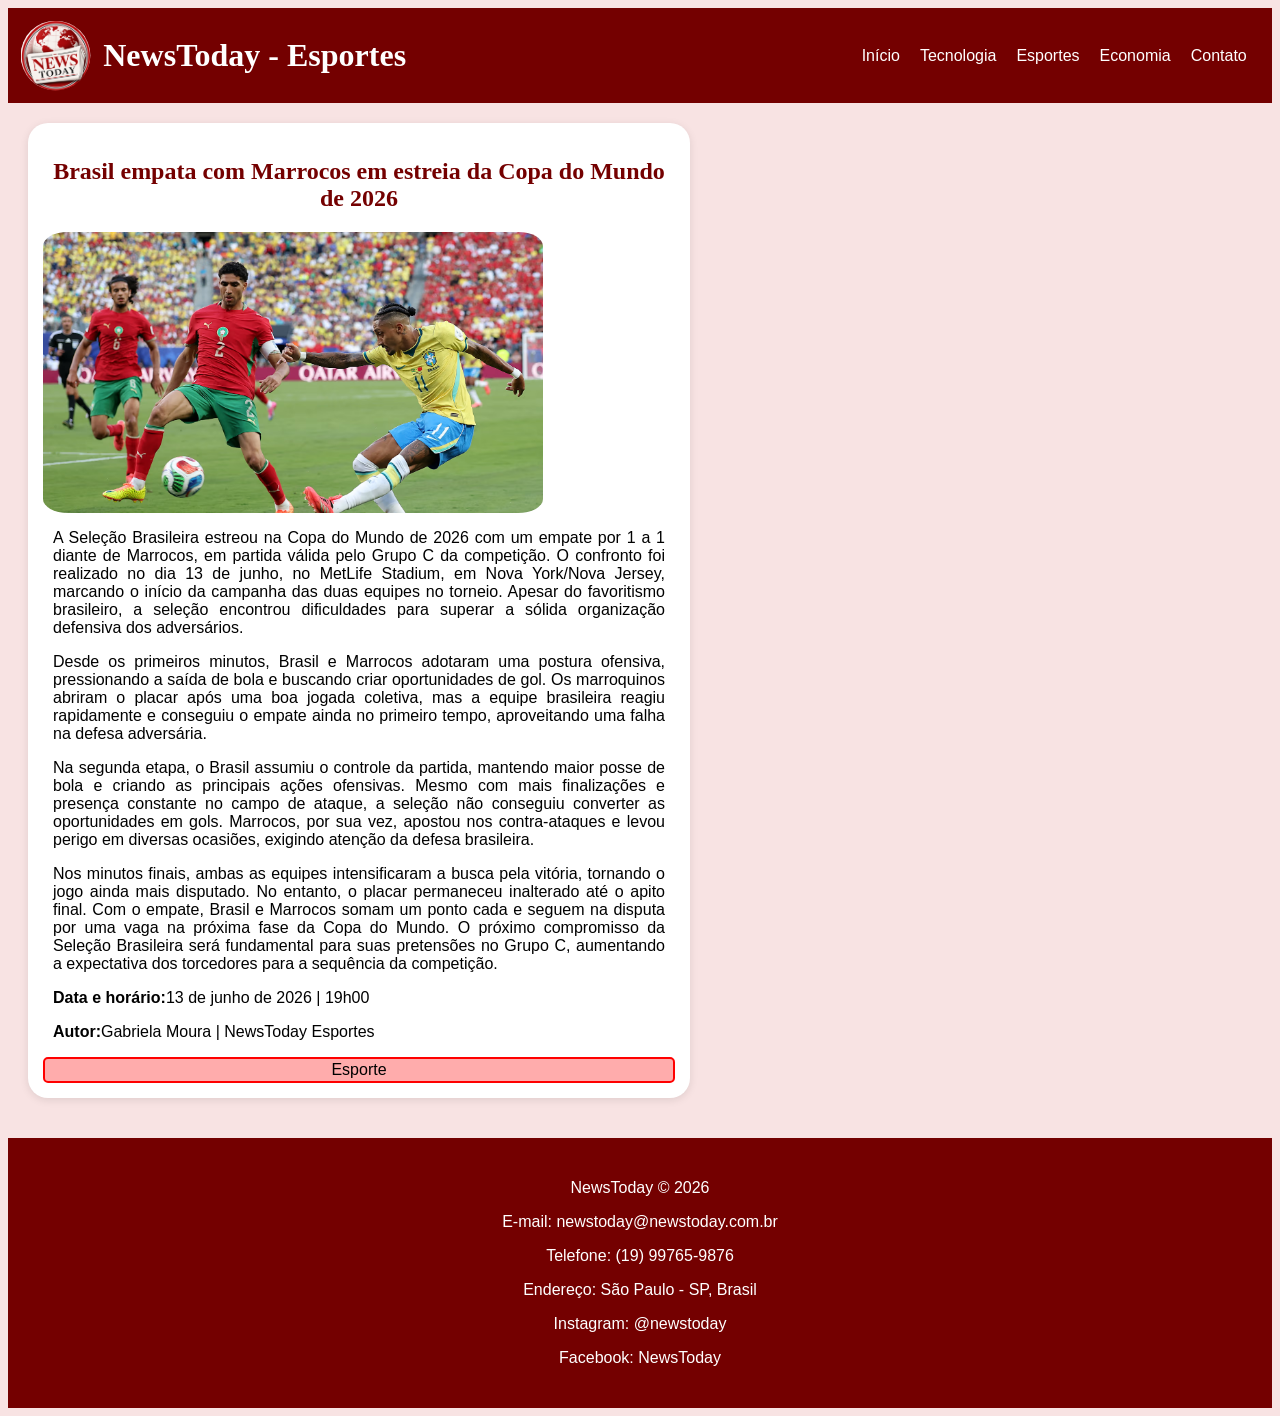
<file: pagina_noticia/esporte/brasil_marrocos.html>
<!DOCTYPE html>
<html lang="pt-br">
<head>
    <meta charset="UTF-8">
    <meta name="viewport" content="width=device-width, initial-scale=1.0">
    <title>NewsToday - Esportes</title>
    <link rel="stylesheet" href="../../estilo.css">
    <link rel="icon" href="../../imagens/logo2.png" type="image/png">
</head>

<body>
    <header>
        <img src="../../imagens/logo.png" alt="News Today" class="logo">
        <h1 class="titulo">NewsToday - Esportes</h1>
        <!-- Menu -->
        <nav class="menu">
            <a class="link_menu" href="../../index.html">Início</a>
            <a class="link_menu" href="../../tech.html">Tecnologia</a>
            <a class="link_menu" href="../../esportes.html">Esportes</a>
            <a class="link_menu" href="../../economia.html">Economia</a>
            <a class="link_menu" href="../../contato.html">Contato</a>
        </nav>
    </header>
    <main>
        <section>
            <article class="destaque">
                <h2 class="titulo_noticia">Brasil empata com Marrocos em estreia da Copa do Mundo de 2026</h2>
                <!-- Imagem relacionada a notícia -->
                <img class="imagem" src="../../imagens/sport2.png" alt="A imagem mostra uma partida de futebol em um estádio lotado, com um jogador da seleção brasileira, vestindo uniforme amarelo e azul, disputando a bola com dois adversários de uniforme vermelho e verde. O atleta brasileiro aparece em movimento, esticando a perna para alcançar a bola, enquanto um dos defensores tenta interceptá-la. Ao fundo, a torcida colorida ocupa grande parte das arquibancadas, criando um cenário vibrante e cheio de energia.">
                <!-- Resumo da notícia -->
                <p class="descricao">A Seleção Brasileira estreou na Copa do Mundo de 2026 com um empate por 1 a 1 diante de Marrocos, em partida válida pelo Grupo C da competição. O confronto foi realizado no dia 13 de junho, no MetLife Stadium, em Nova York/Nova Jersey, marcando o início da campanha das duas equipes no torneio. Apesar do favoritismo brasileiro, a seleção encontrou dificuldades para superar a sólida organização defensiva dos adversários.</p>

                <p class="descricao">Desde os primeiros minutos, Brasil e Marrocos adotaram uma postura ofensiva, pressionando a saída de bola e buscando criar oportunidades de gol. Os marroquinos abriram o placar após uma boa jogada coletiva, mas a equipe brasileira reagiu rapidamente e conseguiu o empate ainda no primeiro tempo, aproveitando uma falha na defesa adversária.</p>

                <p class="descricao">Na segunda etapa, o Brasil assumiu o controle da partida, mantendo maior posse de bola e criando as principais ações ofensivas. Mesmo com mais finalizações e presença constante no campo de ataque, a seleção não conseguiu converter as oportunidades em gols. Marrocos, por sua vez, apostou nos contra-ataques e levou perigo em diversas ocasiões, exigindo atenção da defesa brasileira.</p>

                <p class="descricao">Nos minutos finais, ambas as equipes intensificaram a busca pela vitória, tornando o jogo ainda mais disputado. No entanto, o placar permaneceu inalterado até o apito final. Com o empate, Brasil e Marrocos somam um ponto cada e seguem na disputa por uma vaga na próxima fase da Copa do Mundo. O próximo compromisso da Seleção Brasileira será fundamental para suas pretensões no Grupo C, aumentando a expectativa dos torcedores para a sequência da competição.</p>

                <p class="data"><strong>Data e horário: </strong> 13 de junho de 2026 | 19h00</p>
                    
                <p class="autor"><strong>Autor: </strong> Gabriela Moura | NewsToday Esportes</p>
                <!-- Mostra ao usuário que essa notícia pertence a categoria esporte  -->
                <a href="../../esportes.html" class="esporte">Esporte</a>
            </article>
        </section>  
    </main>
    <!-- Rodapé -->
    <footer>
        <p>NewsToday © 2026</p>
        <p>E-mail: newstoday@newstoday.com.br</p>
        <p>Telefone: (19) 99765-9876</p>
        <p>Endereço: São Paulo - SP, Brasil</p>
        <p>Instagram: @newstoday</p>
        <p>Facebook: NewsToday</p>
    </footer>
</body>
</html>
</file>
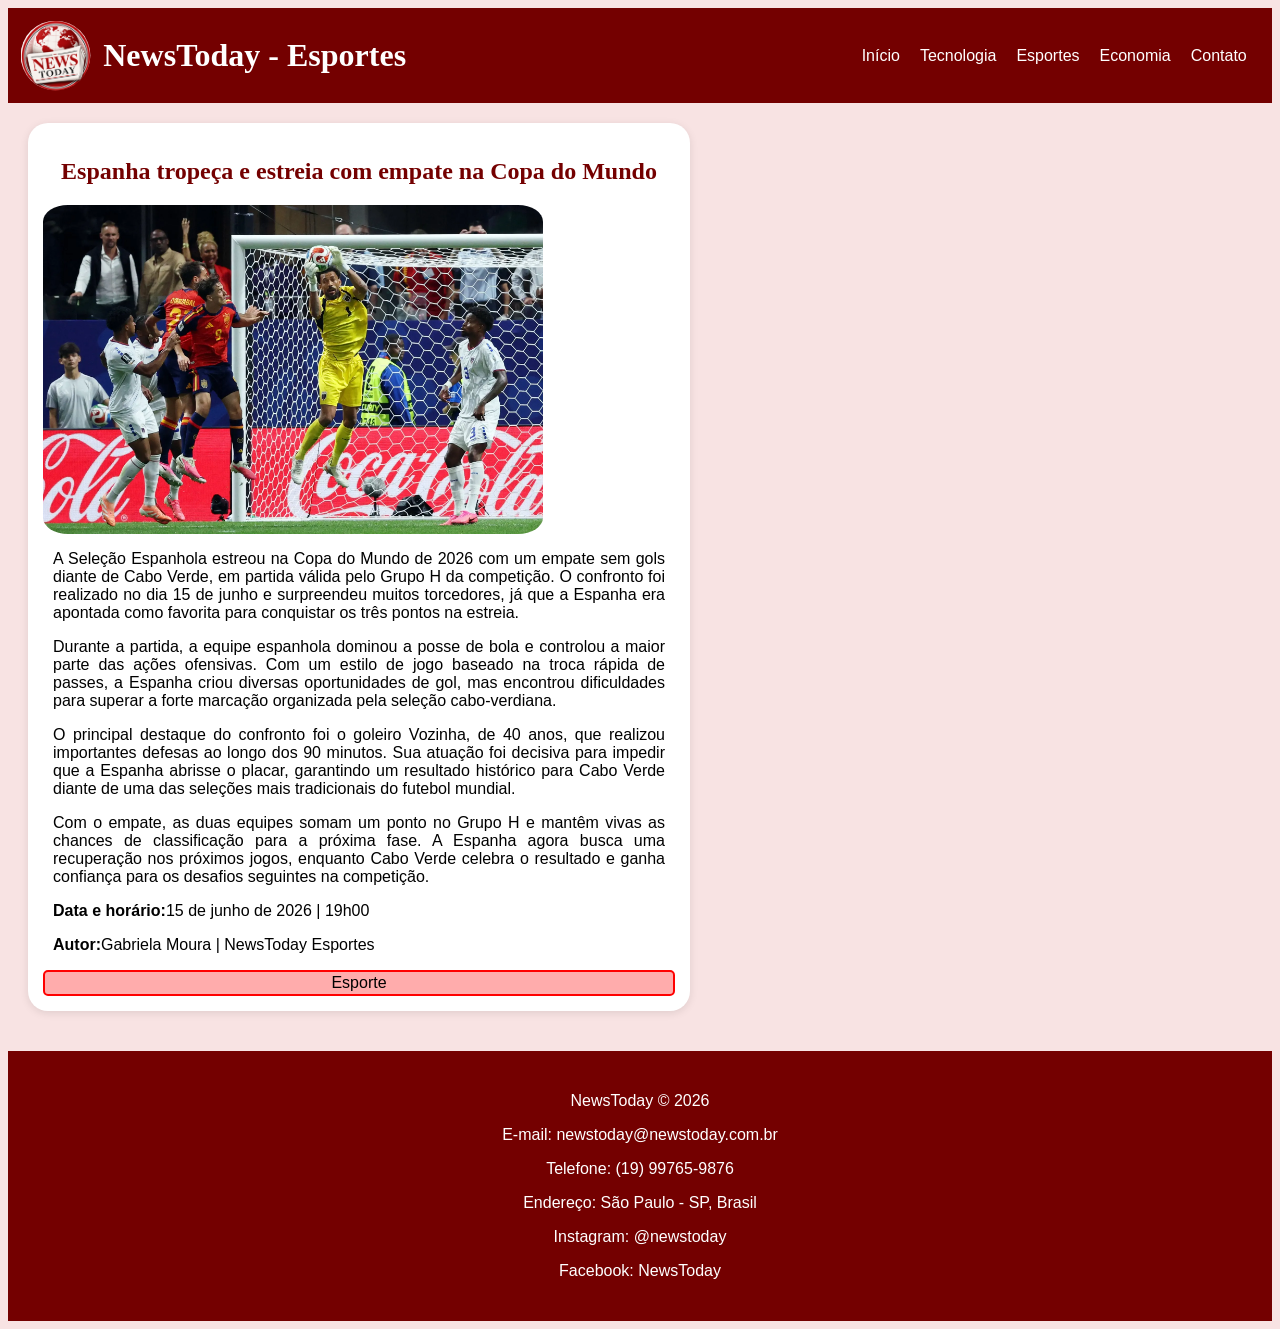
<file: pagina_noticia/esporte/espanha_cabo_verde.html>
<!DOCTYPE html>
<html lang="pt-br">
<head>
    <meta charset="UTF-8">
    <meta name="viewport" content="width=device-width, initial-scale=1.0">
    <title>NewsToday - Esportes</title>
    <link rel="stylesheet" href="../../estilo.css">
    <link rel="icon" href="../../imagens/logo2.png" type="image/png">
</head>

<body>
    <header>
        <img src="../../imagens/logo.png" alt="News Today" class="logo">
        <h1 class="titulo">NewsToday - Esportes</h1>
        <!-- Menu -->
        <nav class="menu">
            <a class="link_menu" href="../../index.html">Início</a>
            <a class="link_menu" href="../../tech.html">Tecnologia</a>
            <a class="link_menu" href="../../esportes.html">Esportes</a>
            <a class="link_menu" href="../../economia.html">Economia</a>
            <a class="link_menu" href="../../contato.html">Contato</a>
        </nav>
    </header>
    <main>
        <section>
            <article class="destaque">
                <h2 class="titulo_noticia">Espanha tropeça e estreia com empate na Copa do Mundo</h2>
                <!-- Imagem relacionada a notícia -->  
                <img class="imagem" src="../../imagens/sport1.png" alt="Uma disputa intensa acontece dentro da área durante uma partida entre a seleção da Espanha, de uniforme vermelho e azul, e a seleção de Cabo Verde, de uniforme branco. O goleiro cabo-verdiano Vozinha, vestindo uniforme amarelo, salta em frente ao gol e segura a bola acima da cabeça enquanto jogadores das duas equipes disputam a jogada aérea. Ao fundo, a rede do gol, torcedores nas arquibancadas e painéis publicitários iluminados reforçam o clima de tensão e competitividade do confronto internacional.">
                <!-- Resumo da notícia -->
                <p class="descricao">A Seleção Espanhola estreou na Copa do Mundo de 2026 com um empate sem gols diante de Cabo Verde, em partida válida pelo Grupo H da competição. O confronto foi realizado no dia 15 de junho e surpreendeu muitos torcedores, já que a Espanha era apontada como favorita para conquistar os três pontos na estreia.</p>

                <p class="descricao">Durante a partida, a equipe espanhola dominou a posse de bola e controlou a maior parte das ações ofensivas. Com um estilo de jogo baseado na troca rápida de passes, a Espanha criou diversas oportunidades de gol, mas encontrou dificuldades para superar a forte marcação organizada pela seleção cabo-verdiana.</p>

                <p class="descricao">O principal destaque do confronto foi o goleiro Vozinha, de 40 anos, que realizou importantes defesas ao longo dos 90 minutos. Sua atuação foi decisiva para impedir que a Espanha abrisse o placar, garantindo um resultado histórico para Cabo Verde diante de uma das seleções mais tradicionais do futebol mundial.</p>

                <p class="descricao">Com o empate, as duas equipes somam um ponto no Grupo H e mantêm vivas as chances de classificação para a próxima fase. A Espanha agora busca uma recuperação nos próximos jogos, enquanto Cabo Verde celebra o resultado e ganha confiança para os desafios seguintes na competição.</p>

                <p class="data"><strong>Data e horário:</strong> 15 de junho de 2026 | 19h00</p>
                    
                <p class="autor"><strong>Autor:</strong> Gabriela Moura | NewsToday Esportes</p>
                <!-- Mostra ao usuário que essa notícia pertence a categoria esporte  -->
                <a href="../../esportes.html" class="esporte">Esporte</a>
            </article>
        </section> 
    </main>
    <!-- Rodapé -->
    <footer>
        <p>NewsToday © 2026</p>
        <p>E-mail: newstoday@newstoday.com.br</p>
        <p>Telefone: (19) 99765-9876</p>
        <p>Endereço: São Paulo - SP, Brasil</p>
        <p>Instagram: @newstoday</p>
        <p>Facebook: NewsToday</p>
    </footer>
</body>
</html>
</file>
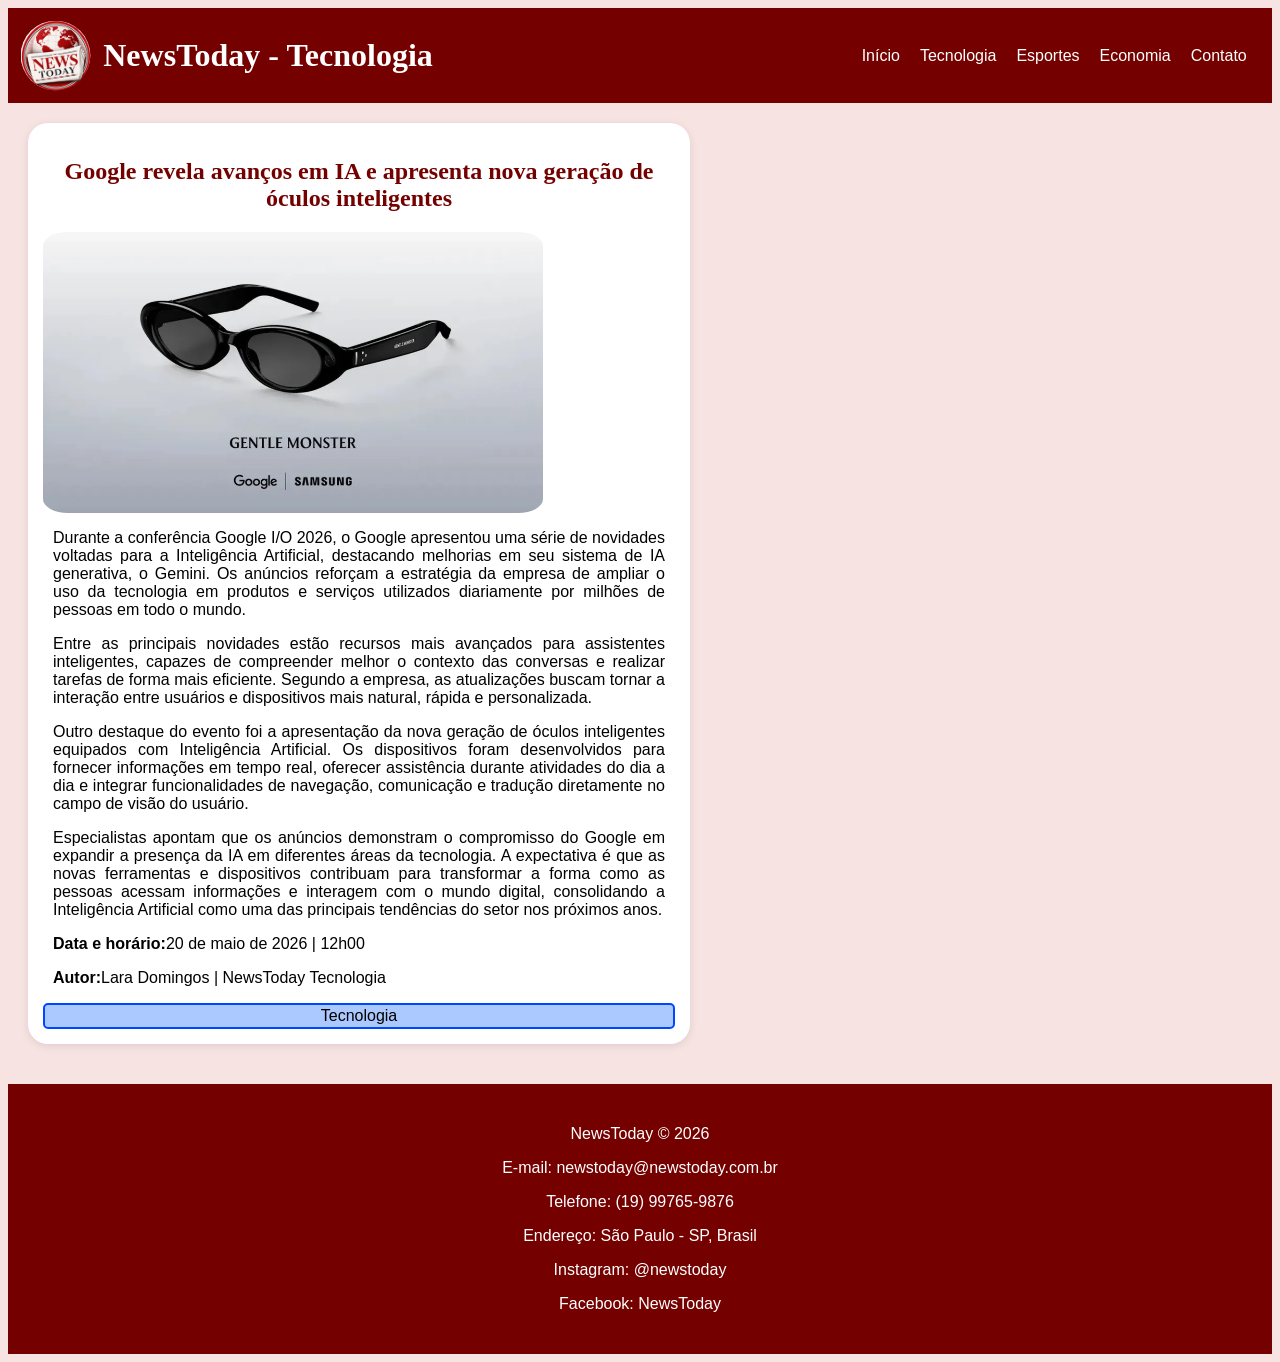
<file: pagina_noticia/tecnologia/google_ia.html>
<!DOCTYPE html>
<html lang="pt-br">
<head>
    <meta charset="UTF-8">
    <meta name="viewport" content="width=device-width, initial-scale=1.0">
    <title>NewsToday - Tecnologia</title>
    <link rel="stylesheet" href="../../estilo.css">
    <link rel="icon" href="../../imagens/logo2.png" type="image/png">
</head>

<body>
    <header>
        <img src="../../imagens/logo.png" alt="News Today" class="logo">
        <h1 class="titulo">NewsToday - Tecnologia</h1>
        <!-- Menu -->
        <nav class="menu">
            <a class="link_menu" href="../../index.html">Início</a>
            <a class="link_menu" href="../../tech.html">Tecnologia</a>
            <a class="link_menu" href="../../esportes.html">Esportes</a>
            <a class="link_menu" href="../../economia.html">Economia</a>
            <a class="link_menu" href="../../contato.html">Contato</a>
        </nav>
    </header>
    <main>
        <section>
            <article class="destaque">
                <h2 class="titulo_noticia">Google revela avanços em IA e apresenta nova geração de óculos inteligentes</h2>
                <!-- Imagem relacionada a notícia -->
                <img class="imagem" src="../../imagens/tech3.png" alt="Óculos inteligentes pretos apresentados sobre fundo claro, destacando um dispositivo desenvolvido para integrar tecnologia e inteligência artificial ao cotidiano.">
                <!-- Resumo da notícia -->   
                <p class="descricao">Durante a conferência Google I/O 2026, o Google apresentou uma série de novidades voltadas para a Inteligência Artificial, destacando melhorias em seu sistema de IA generativa, o Gemini. Os anúncios reforçam a estratégia da empresa de ampliar o uso da tecnologia em produtos e serviços utilizados diariamente por milhões de pessoas em todo o mundo.</p>

                <p class="descricao">Entre as principais novidades estão recursos mais avançados para assistentes inteligentes, capazes de compreender melhor o contexto das conversas e realizar tarefas de forma mais eficiente. Segundo a empresa, as atualizações buscam tornar a interação entre usuários e dispositivos mais natural, rápida e personalizada.</p>

                <p class="descricao">Outro destaque do evento foi a apresentação da nova geração de óculos inteligentes equipados com Inteligência Artificial. Os dispositivos foram desenvolvidos para fornecer informações em tempo real, oferecer assistência durante atividades do dia a dia e integrar funcionalidades de navegação, comunicação e tradução diretamente no campo de visão do usuário.</p>

                <p class="descricao">Especialistas apontam que os anúncios demonstram o compromisso do Google em expandir a presença da IA em diferentes áreas da tecnologia. A expectativa é que as novas ferramentas e dispositivos contribuam para transformar a forma como as pessoas acessam informações e interagem com o mundo digital, consolidando a Inteligência Artificial como uma das principais tendências do setor nos próximos anos.</p>

                <p class="data"><strong>Data e horário:</strong> 20 de maio de 2026 | 12h00</p>
                    
                <p class="autor"><strong>Autor:</strong> Lara Domingos | NewsToday Tecnologia</p>
                <!-- Mostra ao usuário que essa notícia pertence a categoria tecnologia -->
                <a href="../../tech.html" class="tech">Tecnologia</a>
            </article>
        </section> 
    </main>
    <!-- Rodapé -->
    <footer>
        <p>NewsToday © 2026</p>
        <p>E-mail: newstoday@newstoday.com.br</p>
        <p>Telefone: (19) 99765-9876</p>
        <p>Endereço: São Paulo - SP, Brasil</p>
        <p>Instagram: @newstoday</p>
        <p>Facebook: NewsToday</p>
    </footer>
</body>
</html>
</file>
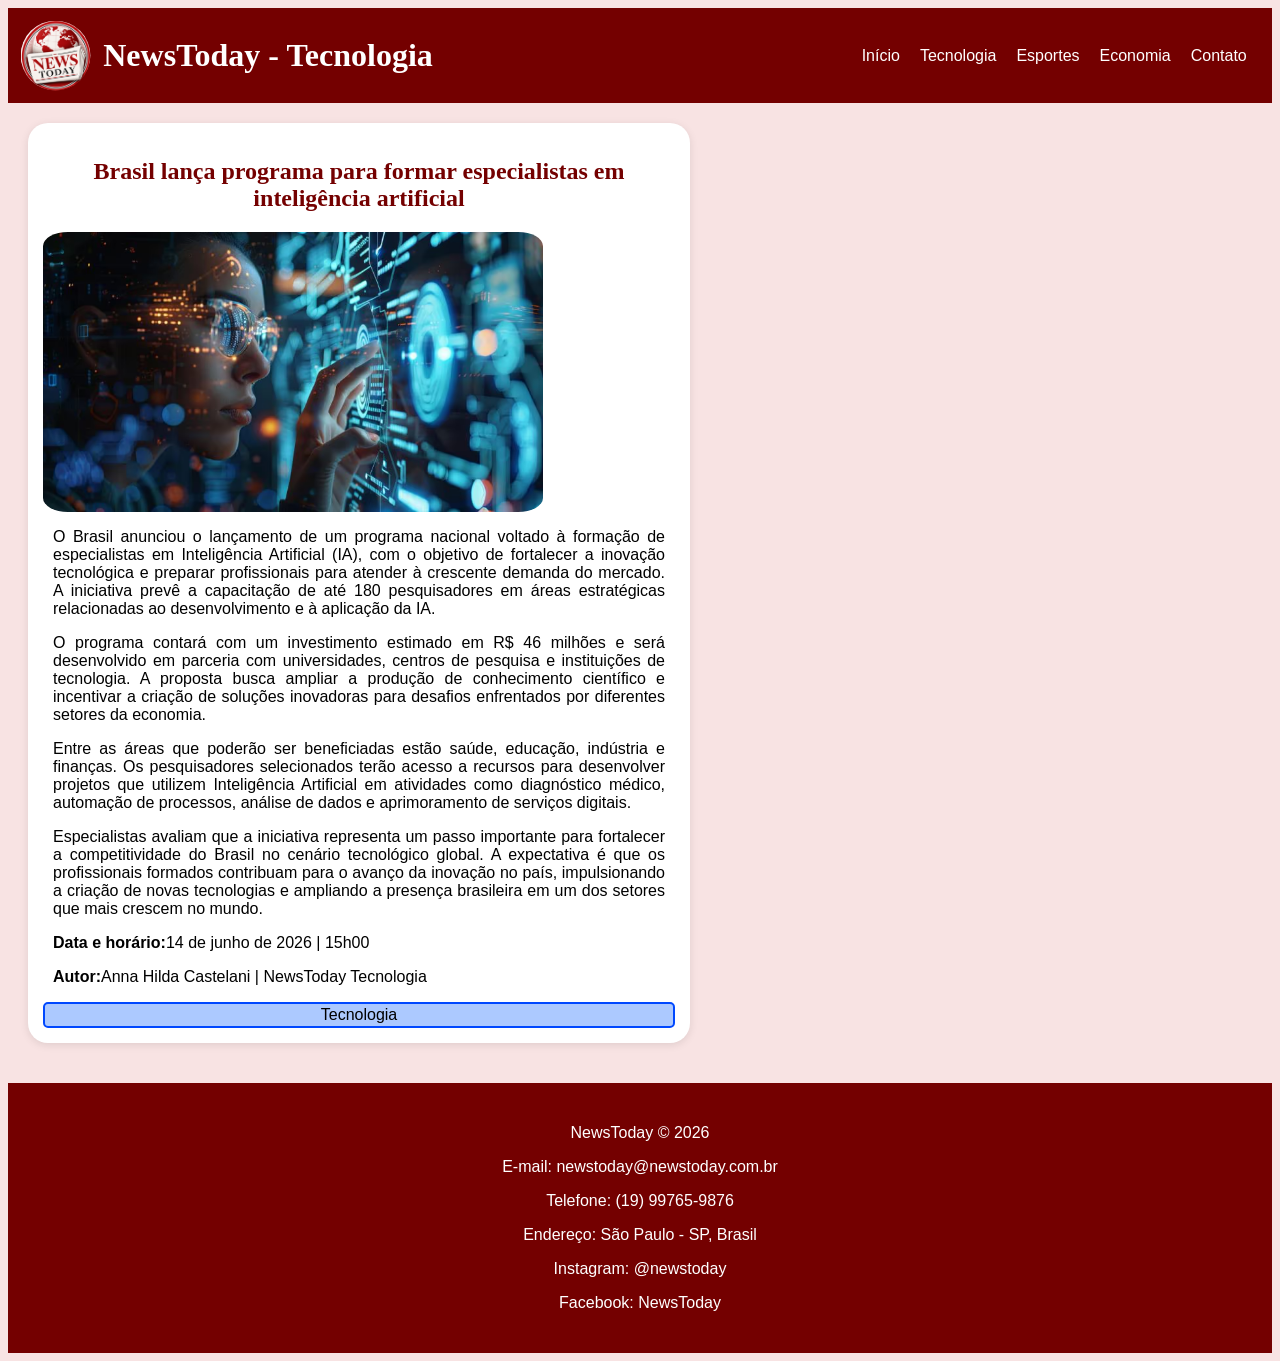
<file: pagina_noticia/tecnologia/programa_ia.html>
<!DOCTYPE html>
<html lang="pt-br">
<head>
    <meta charset="UTF-8">
    <meta name="viewport" content="width=device-width, initial-scale=1.0">
    <title>NewsToday - Tecnologia</title>
    <link rel="stylesheet" href="../../estilo.css">
    <link rel="icon" href="../../imagens/logo2.png" type="image/png">
</head>

<body>
    <header>
        <img src="../../imagens/logo.png" alt="News Today" class="logo">
        <h1 class="titulo">NewsToday - Tecnologia</h1>
        <!-- Menu -->
        <nav class="menu">
            <a class="link_menu" href="../../index.html">Início</a>
            <a class="link_menu" href="../../tech.html">Tecnologia</a>
            <a class="link_menu" href="../../esportes.html">Esportes</a>
            <a class="link_menu" href="../../economia.html">Economia</a>
            <a class="link_menu" href="../../contato.html">Contato</a>
        </nav>
    </header>
    <main>
        <section>
            <article class="destaque">
                <h2 class="titulo_noticia">Brasil lança programa para formar especialistas em inteligência artificial</h2>
                <!-- Imagem relacionada a notícia -->  
                <img class="imagem" src="../../imagens/tech2.png" alt="Pessoa utilizando uma interface digital com gráficos e elementos de inteligência artificial projetados em uma tela azul, representando tecnologia, análise de dados e inovação.">
                <!-- Resumo da notícia -->  
                <p class="descricao">O Brasil anunciou o lançamento de um programa nacional voltado à formação de especialistas em Inteligência Artificial (IA), com o objetivo de fortalecer a inovação tecnológica e preparar profissionais para atender à crescente demanda do mercado. A iniciativa prevê a capacitação de até 180 pesquisadores em áreas estratégicas relacionadas ao desenvolvimento e à aplicação da IA.</p>

                <p class="descricao">O programa contará com um investimento estimado em R$ 46 milhões e será desenvolvido em parceria com universidades, centros de pesquisa e instituições de tecnologia. A proposta busca ampliar a produção de conhecimento científico e incentivar a criação de soluções inovadoras para desafios enfrentados por diferentes setores da economia.</p>

                <p class="descricao">Entre as áreas que poderão ser beneficiadas estão saúde, educação, indústria e finanças. Os pesquisadores selecionados terão acesso a recursos para desenvolver projetos que utilizem Inteligência Artificial em atividades como diagnóstico médico, automação de processos, análise de dados e aprimoramento de serviços digitais.</p>

                <p class="descricao">Especialistas avaliam que a iniciativa representa um passo importante para fortalecer a competitividade do Brasil no cenário tecnológico global. A expectativa é que os profissionais formados contribuam para o avanço da inovação no país, impulsionando a criação de novas tecnologias e ampliando a presença brasileira em um dos setores que mais crescem no mundo.</p>

                <p class="data"><strong>Data e horário:</strong> 14 de junho de 2026 | 15h00</p>
                    
                <p class="autor"><strong>Autor:</strong> Anna Hilda Castelani | NewsToday Tecnologia</p>
                <!-- Mostra ao usuário que essa notícia pertence a categoria tecnologia -->
                <a href="../../tech.html" class="tech">Tecnologia</a>
            </article>
        </section> 
    </main>
    <!-- Rodapé -->
    <footer>
        <p>NewsToday © 2026</p>
        <p>E-mail: newstoday@newstoday.com.br</p>
        <p>Telefone: (19) 99765-9876</p>
        <p>Endereço: São Paulo - SP, Brasil</p>
        <p>Instagram: @newstoday</p>
        <p>Facebook: NewsToday</p>
    </footer>
</body>
</html>
</file>
<file: estilo.css>
body{
    background-color: #f8e3e3;
}

header{
    background-color: #740000;
    display: flex;
    align-items: center;
}

.logo{
    width: 70px;
    height: 70px;
    border-radius: 50%;
    padding: 1%;
}

.titulo{
    font-family: Georgia, serif;
    color: white;
}

.menu{
    display: flex;
    margin-left: auto;
    gap: 20px;
    padding-right: 2%;
}

a{
    font-family: Arial, sans-serif;
    color: white;
    text-decoration: none;
}

.link_menu:hover{
    display: flex;
    justify-content:center;
    align-items: center;
    background-color: #f8e3e3;
    color:#740000; 
    padding: 2px;
    border-radius: 5px;
}

.link_menu:active{
    border: 2px solid #f8e3e3;
    background-color: #740000;
    color: #f8e3e3;
}

h2, h3{
    color: #740000;
    display: flex;
    justify-content: center;
    font-family: Georgia, serif;
    text-align: center;
}

.destaque{
    display: block;
    justify-self: center;
    border-radius: 20px;
    padding: 15px;
    box-shadow: 0 2px 8px rgba(0,0,0,0.1);
    background-color: white;
    width: 50%;
    height: auto;
    margin: 20px;
}

.imagem {
    width: 500px;
    border-radius: 5%;
    display: flex;
    justify-self: center;
}

.descricao{
    font-family: Arial, sans-serif;
    display: flex;
    text-align: justify;
    padding-left: 10px;
    padding-right: 10px;
}

.autor{
    font-family: Arial, sans-serif;
    display: flex;
    text-align:left;
    padding-left: 10px;
    padding-right: 10px;
    display: flex;
    flex-wrap: wrap;
}

.data{
    font-family: Arial, sans-serif;
    display: flex;
    text-align:left;
    padding-left: 10px;
    padding-right: 10px;
    display: flex;
    flex-wrap: wrap;
}

.esporte{
    font-family: Arial, sans-serif;
    border: 2px solid rgb(255, 0, 0);
    background-color: rgb(255, 172, 172);
    border-radius: 5px;
    padding: 2px;
    width: auto;
    display: flex;
    justify-self: end;
    justify-content: center;
    color: black;
    margin-top: 5px;
}

.esporte:hover{
    color: white;
    background-color: red;    
}

.esporte:active{
    color: black;
    background-color: rgb(255, 172, 172);    
}

.tech{
    font-family: Arial, sans-serif;
    border: 2px solid rgb(0, 72, 255);
    background-color: rgb(172, 201, 255);
    border-radius: 5px;
    padding: 2px;
    width: auto;
    display: flex;
    justify-self: end;
    justify-content: center;
    color: black;
    margin-top: 5px;
}

.tech:hover{
    color: white;
    background-color: rgb(0, 72, 255);    
}

.tech:active{
    color: black;
    background-color: rgb(172, 201, 255);    
}

.economia{
    font-family: Arial, sans-serif;
    border: 2px solid rgb(255, 242, 0);
    background-color: rgb(255, 252, 186);
    border-radius: 5px;
    padding: 2px;
    width: auto;
    display: flex;
    justify-self: end;
    justify-content: center;
    color: black;
    margin-top: 5px;
}

.economia:hover{
    background-color: rgb(255, 242, 0);    
}

.economia:active{
    background-color: rgb(255, 252, 186);    
}

.titulo_noticia{
    color: #740000;
    display: flex;
    text-align: center;
    font-family: Georgia, serif;
    justify-content: center;
}

.noticias_recentes{
    display: flex;
    gap: 5px;
    flex-wrap: wrap;
    justify-content: center;
}

.recentes{
    display: block;
    justify-self: center;
    border-radius: 20px;
    padding: 15px;
    box-shadow: 0 2px 8px rgba(0,0,0,0.1);
    background-color: white;
    width: 25%;
    height: auto;
    margin: 10px;
    flex-wrap: wrap;
}

.img_recente{
    width: 90%;
    border-radius: 5%;
    display: flex;
    justify-self: center;
}

.botao{
    border-radius: 10px;
    border: 2px solid #740000;
    display: flex;
    justify-self: center;
    background-color: #f8e3e3;
    font-family: Arial, sans-serif;
    height: 30px;
    color:black;
    align-items: center;
    font-size: medium;
    padding-left: 10px;
    padding-right: 10px;
}

.botao:hover{
    display: flex;
    width: 80px;
    height: 35px;
    justify-content:center;
    background-color: #740000;
    color: white;
}

.botao:active{
    display: flex;
    width: 80px;
    height: 35px;
    justify-content:center;
    background-color: #f8e3e3;
    color:#740000;
}

footer{
    background-color: #740000;
    color: white;
    font-family: Arial, sans-serif;
    text-align: center;
    padding: 25px;
    margin-top: 40px;
}

.botao_contato{
    border-radius: 10px;
    border: 2px solid #36ff57;
    display: flex;
    justify-self: center;
    color: black;
    background-color: #d5ffd2;
    font-family: Arial, sans-serif;
    height: 25px;
    align-items: center;
    font-size: medium;
    padding: 5px;
}

.botao_contato:hover{
    border-radius: 10px;
    display: flex;
    justify-self: center;
    color: white;
    background-color: #36ff57;
    font-family: Arial, sans-serif;
    height: 25px;
    align-items: center;
    font-size: medium;
    padding: 5px;
}

.botao_contato:active{
    background-color: #d5ffd2;
}

.contato{
    font-family: Arial, sans-serif;
    display: flex;
    text-align: center;
    justify-content: center;
    padding-left: 10px;
    padding-right: 10px;
    font-size: medium;
}

/* Media query - Tablets */
@media (min-width: 768px) and (max-width:1023px) {
    header{
        display: flex;
        flex-direction: column;
        align-items: center;
        text-align: center;
    }

    .menu {
        display: flex;
        justify-content: center;
        align-items: center;
        margin: 0;
        padding: 0;
    }

    .link_menu{
        display: flex;
        font-size: x-large;
        padding-bottom: 5%;
        align-items: center;
        text-align: center;
    }

    .destaque{
        width: 85%;
    }

    .imagem {
        width: 70%;
        border-radius: 5%;
        display: flex;
        justify-self: center;
    }

    .descricao{
        font-size: larger;
    }

    .autor{
        font-size: larger;
    }

    .data{
        font-size: larger;
    }

    .titulo_noticia{
        font-size:x-large;
    }

    .recentes{
        width: 70%;
    }

    .img_recente{
        width: 90%;
        border-radius: 5%;
        display: flex;
        justify-self: center;
    }
    
    .botao{
        height: 30px;
        font-size: 22px;
    }

    .botao:hover{
        height: 35px;
        width: 95px;
    }

    .botao:active{
        width: 95px;
        height: 35px;
    } 

    .esporte{
        font-size: 22px;
    }

    .tech{
        font-size: 22px;
    }

    .economia{
        font-size: 22px;
    }

    footer{
        font-size: larger;
    }

    .botao_contato{
        height: 30px;
        font-size: 22px;
    }

    .botao_contato:hover{
        height: 35px;
        width: 100px;
        font-size: 22px;
    }

    .contato{
        font-size: larger;
    }

    h3{
        font-size: 22px;
        text-align: center;
    }
}

/* Media Query - Celular */ 
@media (max-width: 767px) {
   header{
        display: flex;
        flex-direction: column;
        align-items: center;
        text-align: center;
    }

    .menu {
        display: flex;
        justify-content: center;
        align-items: center;
        flex-wrap: wrap;
        margin: 0;
        padding: 0;
    }

    .link_menu{
        display: flex;
        font-size: x-large;
        padding-bottom: 5%;
        align-items: center;
        text-align: center;
    }

    .destaque{
        width: 85%;
    }

    .imagem {
        width: 70%;
        border-radius: 5%;
        display: flex;
        justify-self: center;
    }

    .descricao{
        font-size: larger;
    }

    .autor{
        font-size: larger;
    }

    .data{
        font-size: larger;
    }

    .titulo_noticia{
        font-size:x-large;
    }

    .recentes{
        width: 70%;
    }

    .img_recente{
        width: 90%;
        border-radius: 5%;
        display: flex;
        justify-self: center;
    }
    
    .botao{
        height: 30px;
        font-size: 22px;
    }

    .botao:hover{
        height: 35px;
        width: 95px;
    }

    .botao:active{
        width: 95px;
        height: 35px;
    } 

    .esporte{
        font-size: 22px;
    }

    .tech{
        font-size: 22px;
    }

    .economia{
        font-size: 22px;
    }

    footer{
        font-size: larger;
    }

    .botao_contato{
        height: 30px;
        font-size: 22px;
    }

    .botao_contato:hover{
        height: 35px;
        width: 100px;
        font-size: 22px;
    }

    .contato{
        font-size: larger;
    }

    h3{
        font-size: 22px;
        text-align: center;
    }

    h2{
        text-align: center;
    }
}
</file>
